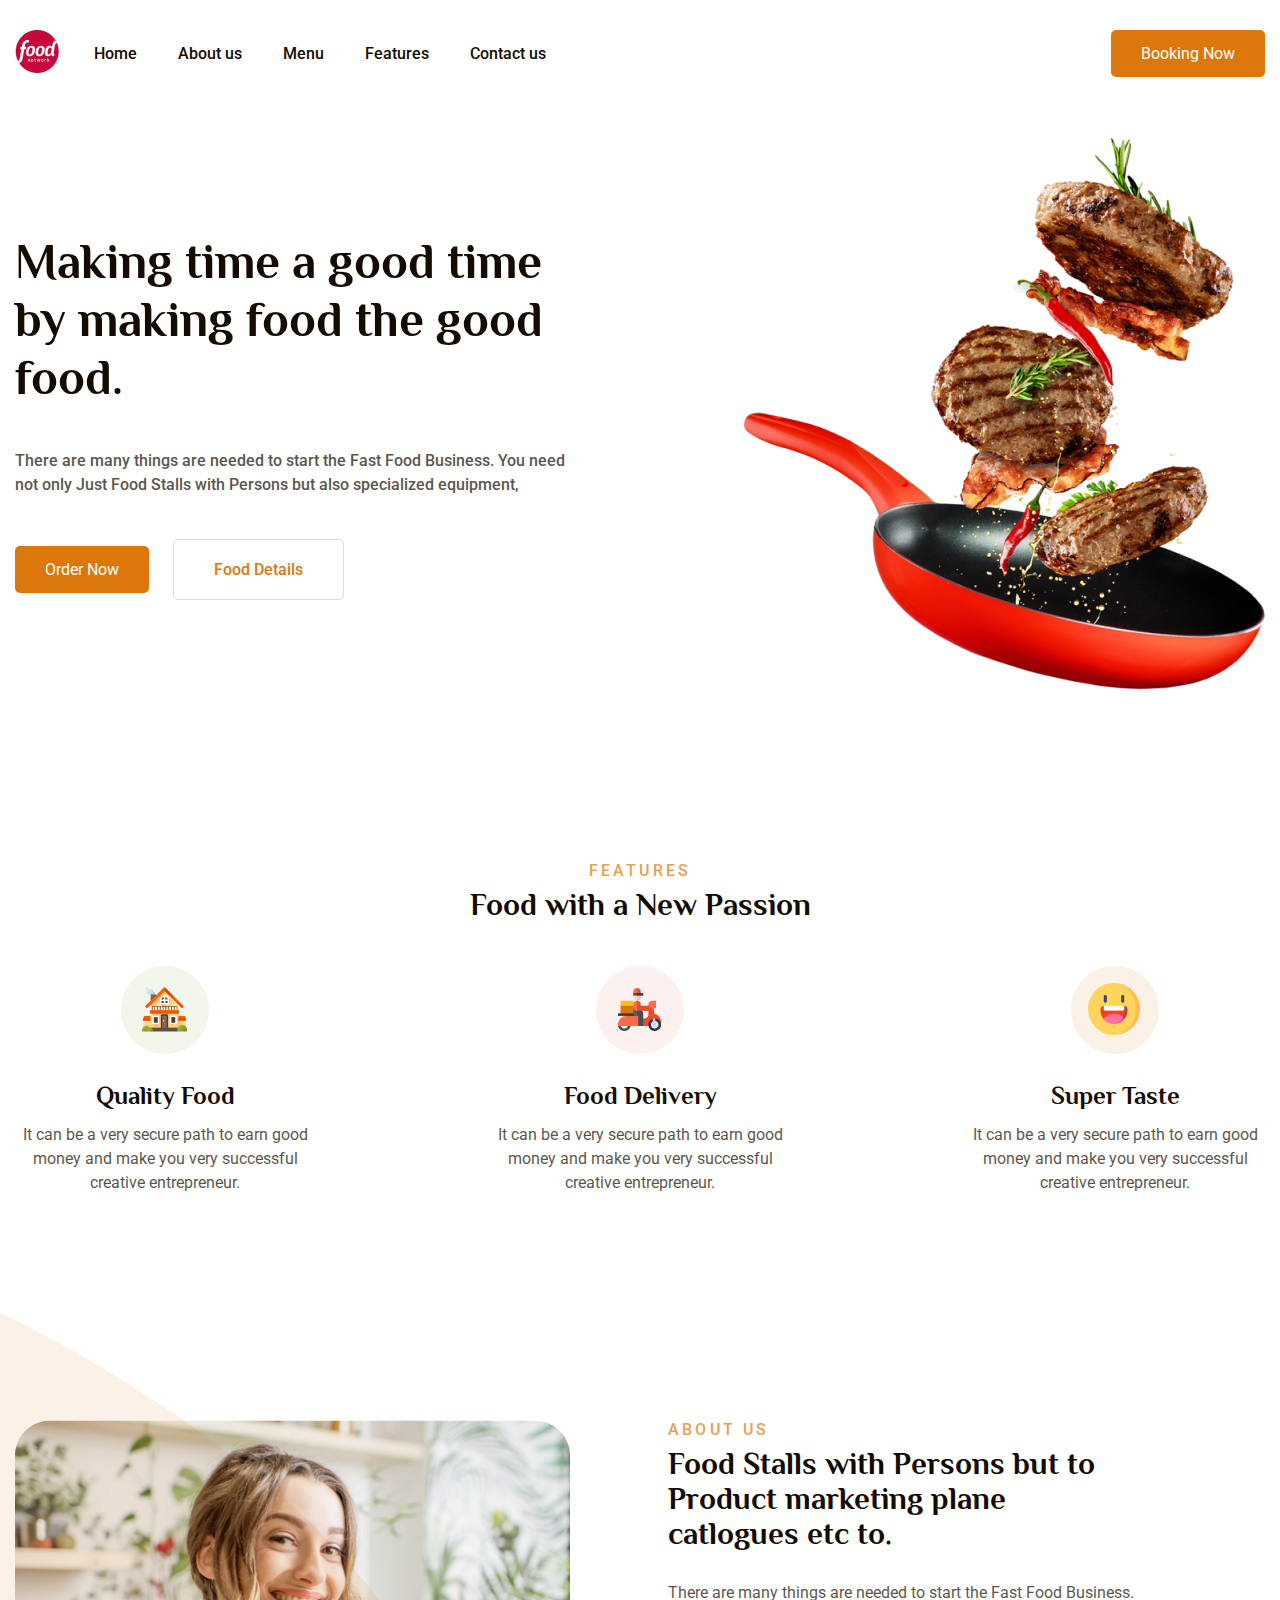
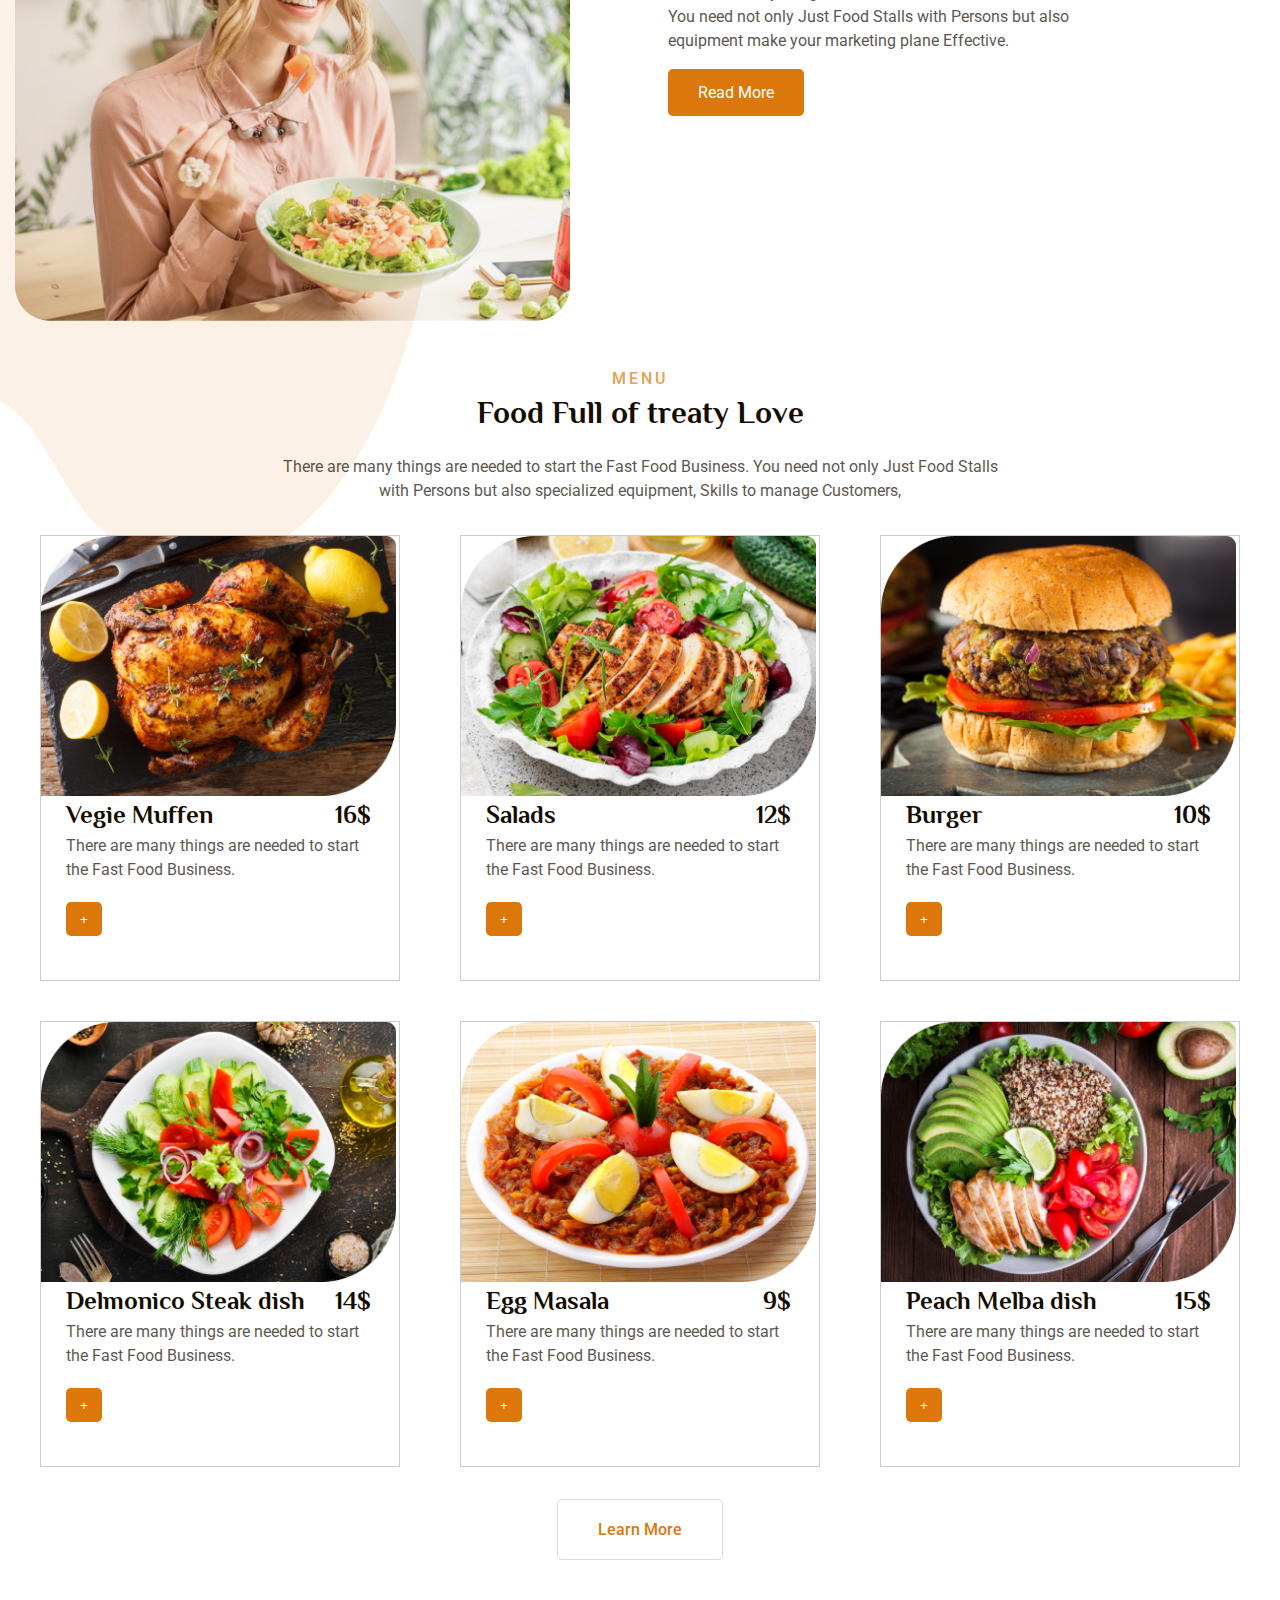
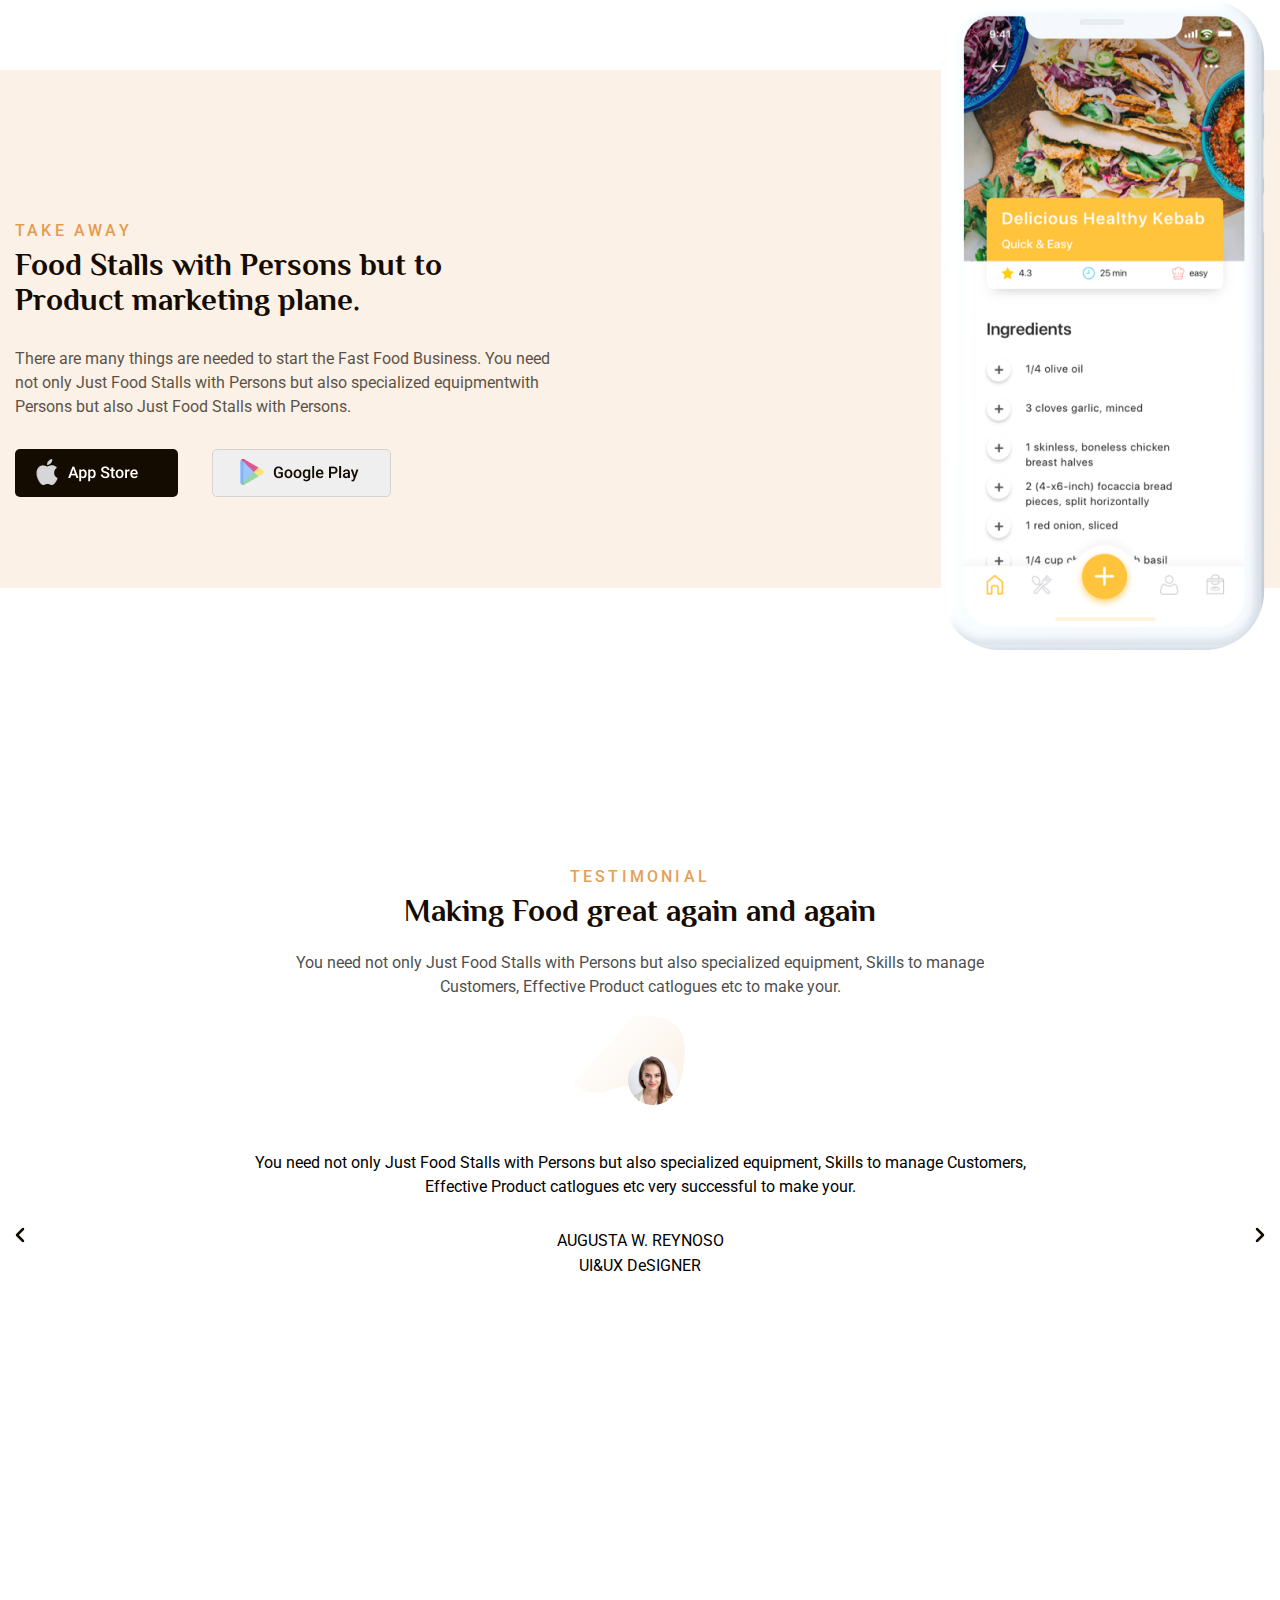
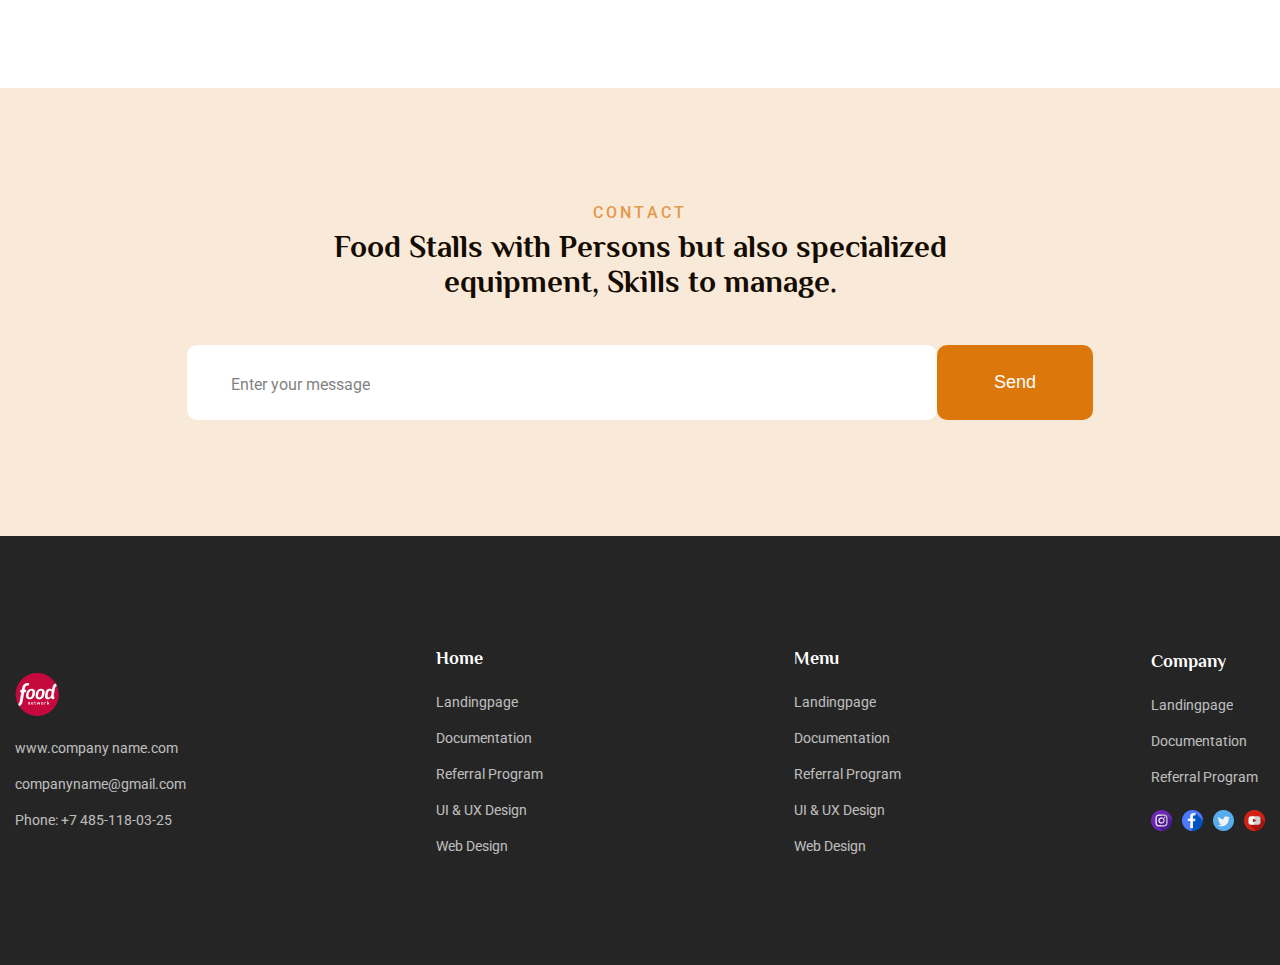
<file: foodNetwork/index.html>
<!DOCTYPE html>
<html lang="en">
<head>
    <meta charset="UTF-8">
    <meta http-equiv="X-UA-Compatible" content="IE=edge">
    <meta name="viewport" content="width=device-width, initial-scale=1.0">
    <title>food network</title>
    <link rel="stylesheet" href="./css/style.css">
    <link rel="stylesheet" href="./css/media.css">
</head>
<body>
    <header>
        <div class="navbar">
            <div class="container">
                <nav class="menu_mobile">
                    <ul>
                        <li><a href="#">Home</a></li>
                        <li><a href="#">About us</a></li>
                        <li><a href="#">Menu</a></li>
                        <li><a href="#">Features</a></li>
                        <li><a href="#">Contact us</a></li>
                    </ul>
                </nav>
                <div class="navbar_content">
                    <a href="#" class="logo_link">
                        <img src="./images/logo.png" alt="logo" class="logo">
                    </a>
                    <nav class="menu">
                        <ul>
                            <li><a href="#">Home</a></li>
                            <li><a href="#">About us</a></li>
                            <li><a href="#">Menu</a></li>
                            <li><a href="#">Features</a></li>
                            <li><a href="#">Contact us</a></li>
                        </ul>
                    </nav>
                    <a href="#" class="booking_link">Booking Now</a>
                    <button class="menu_burger">
                        <span class="menu_burger_icon"></span>
                    </button>
                </div>
            </div>
        </div>
    </header>
    <main>
        <section class="first_screen">
            <div class="container">
                <div class="first_screen_row">
                    <div class="description_shop">
                        <h1 class="description_shop_title">Making time a good time by making food the good food.</h1>
                        <p class="description_text">There are many things are needed to start the Fast Food Business. You need not only Just Food Stalls with Persons but also specialized equipment,</p>
                        <a href="#" class="booking_link margin_left">Order Now</a>
                        <a href="#" class="food_details">Food Details</a>
                    </div>
                    <div class="first_screen_img">
                        <img src="./images/pan.png" alt="pan" class="pan">
                    </div>
                </div>
            </div>
        </section>
        <section class="features">
            <div class="container">
                <p class="name_section center">Features</p>
                <h2 class="title_section center">Food with a New Passion</h2>
                <div class="list_features">
                    <div class="feature">
                        <img src="./icons/product-icon-01.png" alt="Quality Food">
                        <h3>Quality Food</h3>
                        <p>It can be a very secure path to earn good money and make you very successful creative entrepreneur.</p>
                    </div>
                    <div class="feature">
                        <img src="./icons/product-icon-02.png" alt="Food Delivery">
                        <h3>Food Delivery</h3>
                        <p>It can be a very secure path to earn good money and make you very successful creative entrepreneur.</p>
                    </div>
                    <div class="feature">
                        <img src="./icons/product-icon-03.png" alt="Super Taste">
                        <h3>Super Taste</h3>
                        <p>It can be a very secure path to earn good money and make you very successful creative entrepreneur.</p>
                    </div>
                </div>
            </div>
        </section>
        <section class="about_us">
            <div class="decoration_element">
                <img src="./images/decoration-element.png" alt="decoration element">
            </div>
            <div class="container">
                <div class="about_us_row">
                    <div class="about_us_img">
                        <img src="./images/abour-img.png" alt="about us img">
                    </div>
                    <div class="about_us_description">
                        <p class="name_section">About us</p>
                        <h2 class="title_section">Food Stalls with Persons but  to  Product marketing plane
                        catlogues etc to. </h2>
                            <p class="about_us_description_text">There are many things are needed to start the Fast Food Business. You need not only Just Food Stalls with Persons but also 
                            equipment  make your marketing plane Effective.</p>
                            <a href="#" class="booking_link margin_left">Read More</a>
                    </div>
                </div>
            </div>
        </section>
        <section class="food_menu">
            <div class="container">
                <p class="name_section center">Menu</p>
                <h2 class="title_section center">Food Full of treaty Love</h2>
                <p class="food_menu_description center">There are many things are needed to start the Fast Food Business. You need not only Just Food Stalls with Persons but also specialized equipment, Skills to manage Customers, </p>
                <div class="food_list">
                    <a href="#" class="food_link">
                        <div class="food_content">
                            <img src="./images/dishes-menu-01.jpg" alt="food" class="img_food">
                            <h3 class="title_food">Vegie Muffen</h3>
                            <span class="price_food">16$</span>
                            <p class="description_food">There are many things are needed to start the Fast Food Business.</p>
                            <button class="add_food">+</button>
                        </div>
                    </a>
                    <a href="#" class="food_link">
                        <div class="food_content">
                            <img src="./images/dishes-menu-02.png" alt="food" class="img_food">
                            <h3 class="title_food">Salads</h3>
                            <span class="price_food">12$</span>
                            <p class="description_food">There are many things are needed to start the Fast Food Business.</p>
                            <button class="add_food">+</button>
                        </div>
                    </a>
                    <a href="#" class="food_link">
                        <div class="food_content">
                            <img src="./images/dishes-menu-03.png" alt="food" class="img_food">
                            <h3 class="title_food">Burger </h3>
                            <span class="price_food">10$</span>
                            <p class="description_food">There are many things are needed to start the Fast Food Business.</p>
                            <button class="add_food">+</button>
                        </div>
                    </a>
                    <a href="#" class="food_link">
                        <div class="food_content">
                            <img src="./images/dishes-menu-04.png" alt="food" class="img_food">
                            <h3 class="title_food"> Delmonico Steak dish</h3>
                            <span class="price_food">14$</span>
                            <p class="description_food">There are many things are needed to start the Fast Food Business.</p>
                            <button class="add_food">+</button>
                        </div>
                    </a>
                    <a href="#" class="food_link">
                        <div class="food_content">
                            <img src="./images/dishes-menu-05.png" alt="food" class="img_food">
                            <h3 class="title_food"> Egg Masala</h3>
                            <span class="price_food">9$</span>
                            <p class="description_food">There are many things are needed to start the Fast Food Business.</p>
                            <button class="add_food">+</button>
                        </div>
                    </a>
                    <a href="#" class="food_link">
                        <div class="food_content">
                            <img src="./images/dishes-menu-06.png" alt="food" class="img_food">
                            <h3 class="title_food">Peach Melba dish</h3>
                            <span class="price_food">15$</span>
                            <p class="description_food">There are many things are needed to start the Fast Food Business.</p>
                            <button class="add_food">+</button>
                        </div>
                    </a>
                </div>
                <div class="food_menu_btn_container">
                    <a href="#" class="food_menu_btn">Learn More</a>
                </div>
            </div>
        </section>
        <section class="take_food">
            <div class="take_food_bg">
                <div class="container">
                    <div class="take_food_row">
                        <div class="take_food_description">
                            <p class="name_section">Take away</p>
                            <h2 class="title_section">Food Stalls with Persons but  to  Product marketing plane.</h2>
                            <p class="take_food_description_text">There are many things are needed to start the Fast Food Business. You need not only Just Food Stalls with Persons but also specialized equipmentwith Persons but also  Just Food Stalls with Persons.</p>
                            <div class="download_annexes_buttons">
                                <button class="app_store">
                                    <img src="./images/app-store.png" alt="button app store">
                                </button>
                                <button class="google_play">
                                    <img src="./images/google-play.png" alt="button google play">
                                </button>
                            </div>
                        </div>
                        <img src="./images/smartphone.png" alt="" class="smartphone">
                    </div>
                </div>
            </div>
        </section>
        <section class="testimonials">
            <div class="container">
                <p class="name_section center">Testimonial</p>
                <h2 class="title_section center">Making Food great again and again</h2>
                <p class="testimonials_description">You need not only Just Food Stalls with Persons but also specialized equipment, Skills to manage Customers, Effective Product catlogues etc to make your.</p>
                <div class="slider">
                    <div class="slider_content">
                        <img src="./icons/testimonial-users.png" alt="photo user" class="photo_user">
                        <p class="testimonial_user">You need not only Just Food Stalls with Persons but also specialized equipment, Skills to manage Customers, Effective Product catlogues etc very successful to make your.</p>
                        <div class="info_about_user">
                            <p class="name">Augusta W. Reynoso</p>
                            <p class="position">UI&UX DeSIGNER</p>
                        </div>
                    </div>
                    <div class="slider_content">
                        <img src="./icons/testimonial-users.png" alt="photo user" class="photo_user">
                        <p class="testimonial_user">You need not only Just Food Stalls with Persons but also specialized equipment, Skills to manage Customers, Effective Product catlogues etc very successful to make your. Lorem ipsum dolor sit amet consectetur adipisicing elit. Et iusto ipsam ut eligendi dolorum quae.</p>
                        <div class="info_about_user">
                            <p class="name">Augusta W. Reynoso</p>
                            <p class="position">UI&UX DeSIGNER</p>
                        </div>
                    </div>
                    <div class="slider_content">
                        <img src="./icons/testimonial-users.png" alt="photo user" class="photo_user">
                        <p class="testimonial_user">You need not only Just Food Stalls with Persons but also specialized equipment, Skills to manage Customers, Effective Product catlogues etc very successful to make your Lorem ipsum dolor sit amet consectetur adipisicing elit. Iste ullam perferendis placeat dolorum pariatur at, deleniti, labore id voluptate reiciendis saepe deserunt esse aspernatur sapiente, doloremque minus facere soluta ducimus?.</p>
                        <div class="info_about_user">
                            <p class="name">Augusta W. Reynoso</p>
                            <p class="position">UI&UX DeSIGNER</p>
                        </div>
                    </div>
                    <div class="left_arrow_slider" onclick="minusSlide()">
                        <img src="./icons/left-arrow-slider.png" alt="left arrow slider">
                    </div>
                    <div class="right_arrow_slider" onclick="plusSlide()">
                        <img src="./icons/right-arrow-slider.png" alt="right arrow slider">
                    </div>
                </div>
            </div>
        </section>
        <section class="contact ">
            <div class="container">
                <div class="contact_column">
                    <p class="name_section center">Contact </p>
                    <h2 class="title_section center">Food Stalls with Persons but also specialized equipment, Skills to manage.</h2>
                </div>
                <div class="flex_container_for_input">
                    <input type="text" placeholder="Enter your message" class="message_input_field">
                    <button class="submit_message">Send</button>
                </div>
            </div>
        </section>
    </main>
    <footer>
        <div class="container">
            <div class="footer_content">
                <div class="footer_contact">
                    <a href="#" class="logo_link_footer">
                        <img src="./images/logo.png" alt="logo" class="logo_footer">
                    </a>
                    <p>www.company name.com</p>
                    <p>companyname@gmail.com</p>
                    <p>Phone: +7 485-118-03-25</p>
                </div>
                <div class="nav_footer">
                    <div class="nav_list">
                        <h3>Home</h3>
                        <ul>
                            <li>Landingpage</li>
                            <li>Documentation</li>
                            <li>Referral Program</li>
                            <li>UI & UX Design</li>
                            <li>Web Design</li>
                        </ul>
                    </div>
                </div>
                <div class="nav_footer">
                    <div class="nav_list">
                        <h3>Menu</h3>
                        <ul>
                            <li>Landingpage</li>
                            <li>Documentation</li>
                            <li>Referral Program</li>
                            <li>UI & UX Design</li>
                            <li>Web Design</li>
                        </ul>
                    </div>
                </div>
                <div class="nav_footer company">
                    <div class="nav_list">
                        <h3>Company</h3>
                        <ul>
                            <li>Landingpage</li>
                            <li>Documentation</li>
                            <li>Referral Program</li>
                        </ul>
                        <div class="social_icons">
                            <a href="#" class="link_instagram">
                                <div class="instagram"></div>
                            </a>
                            <a href="#" class="link_facebook">
                                <div class="facebook"></div>
                            </a>
                            <a href="#" class="link_twitter">
                                <div class="twitter"></div>
                            </a>
                            <a href="#" class="link_youtube">
                                <div class="youtube"></div>
                            </a>
                        </div>
                    </div>
                </div>
            </div>
        </div>
    </footer>
    <script src="./js/script.js"></script>
</body>
</html>
</file>
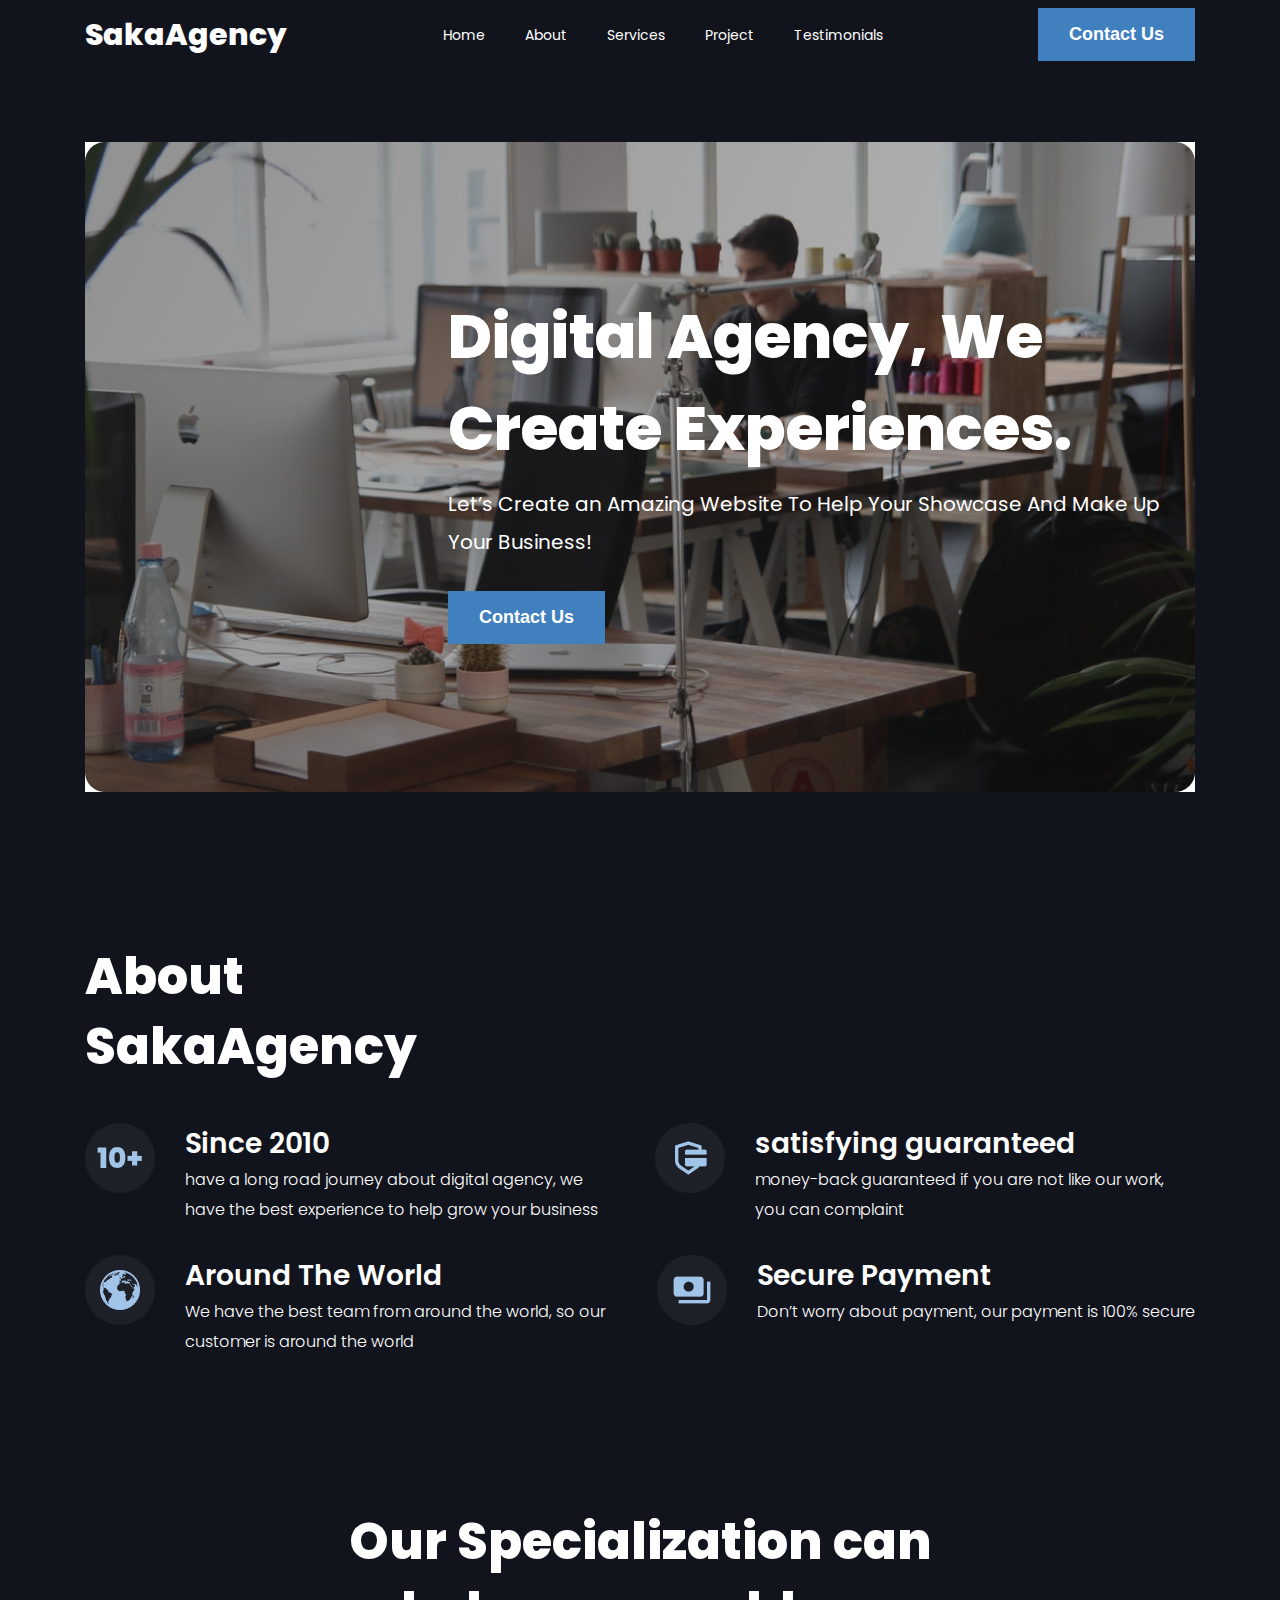
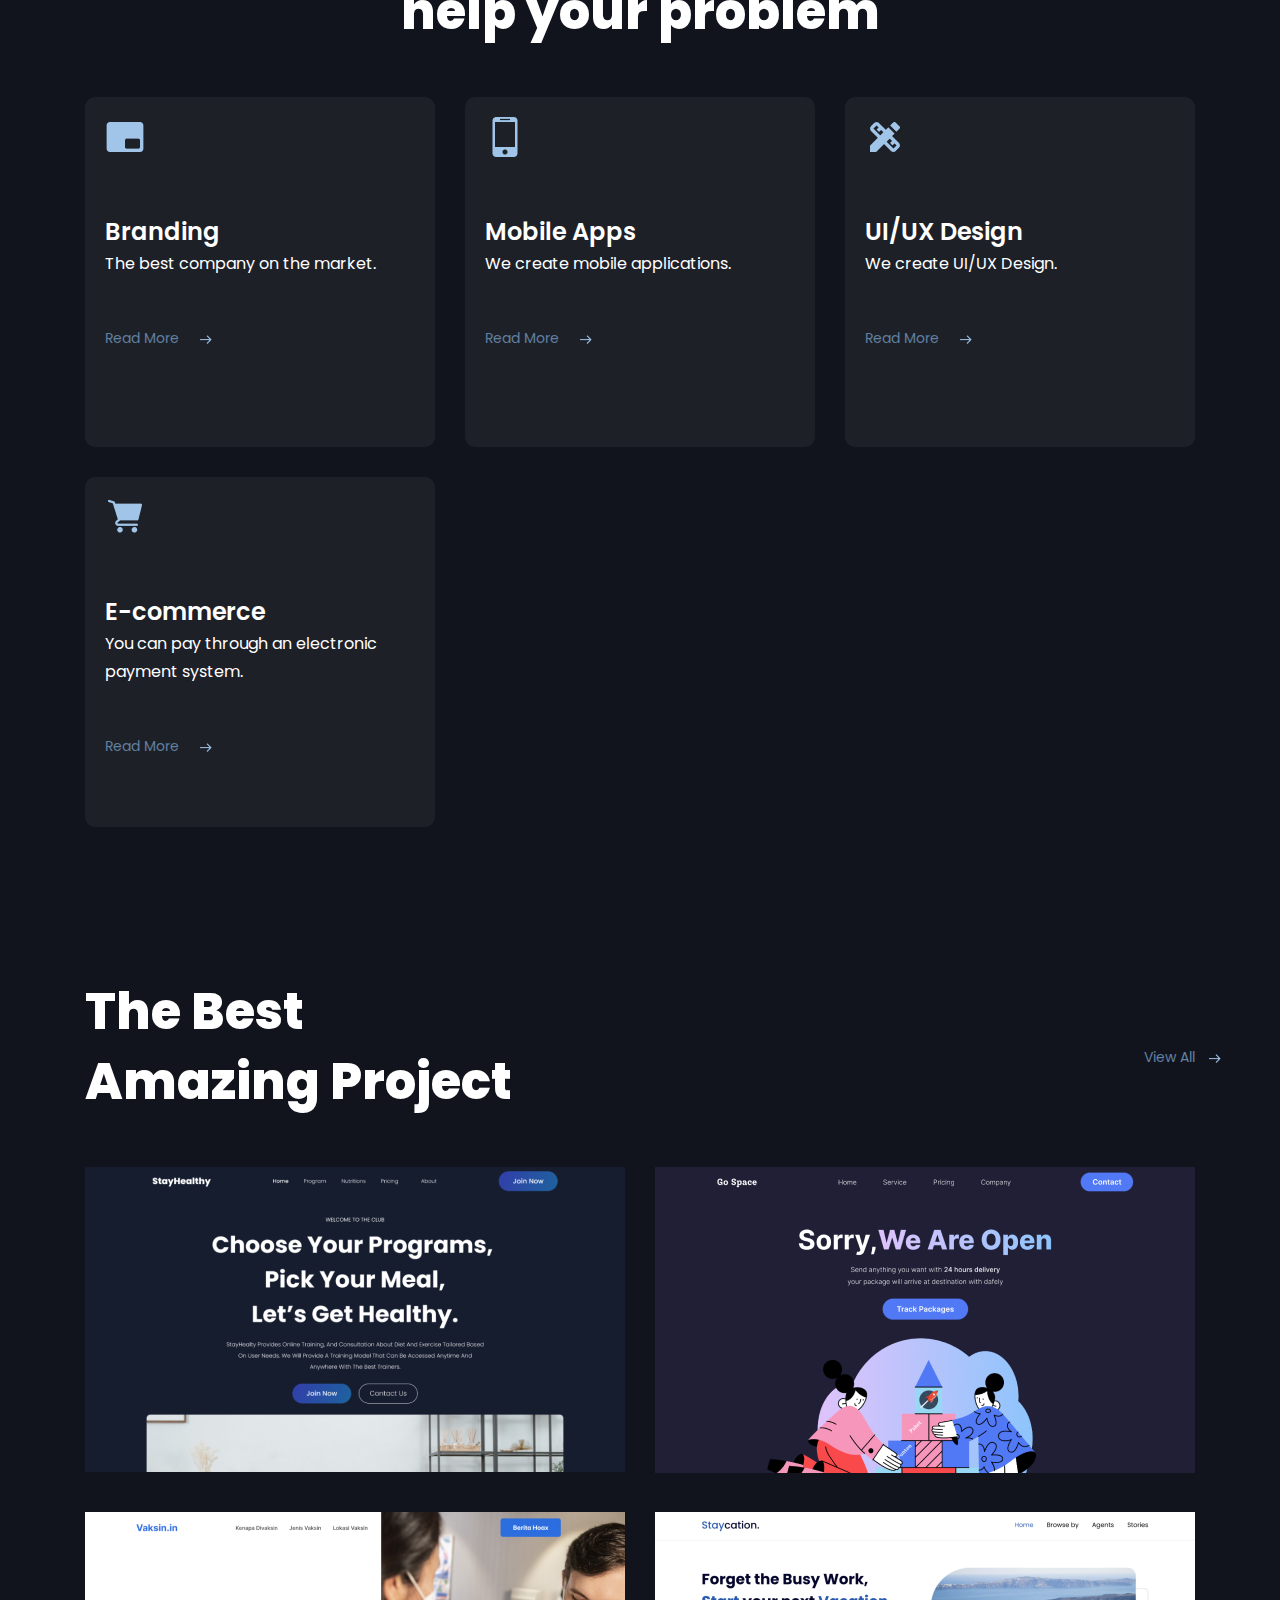
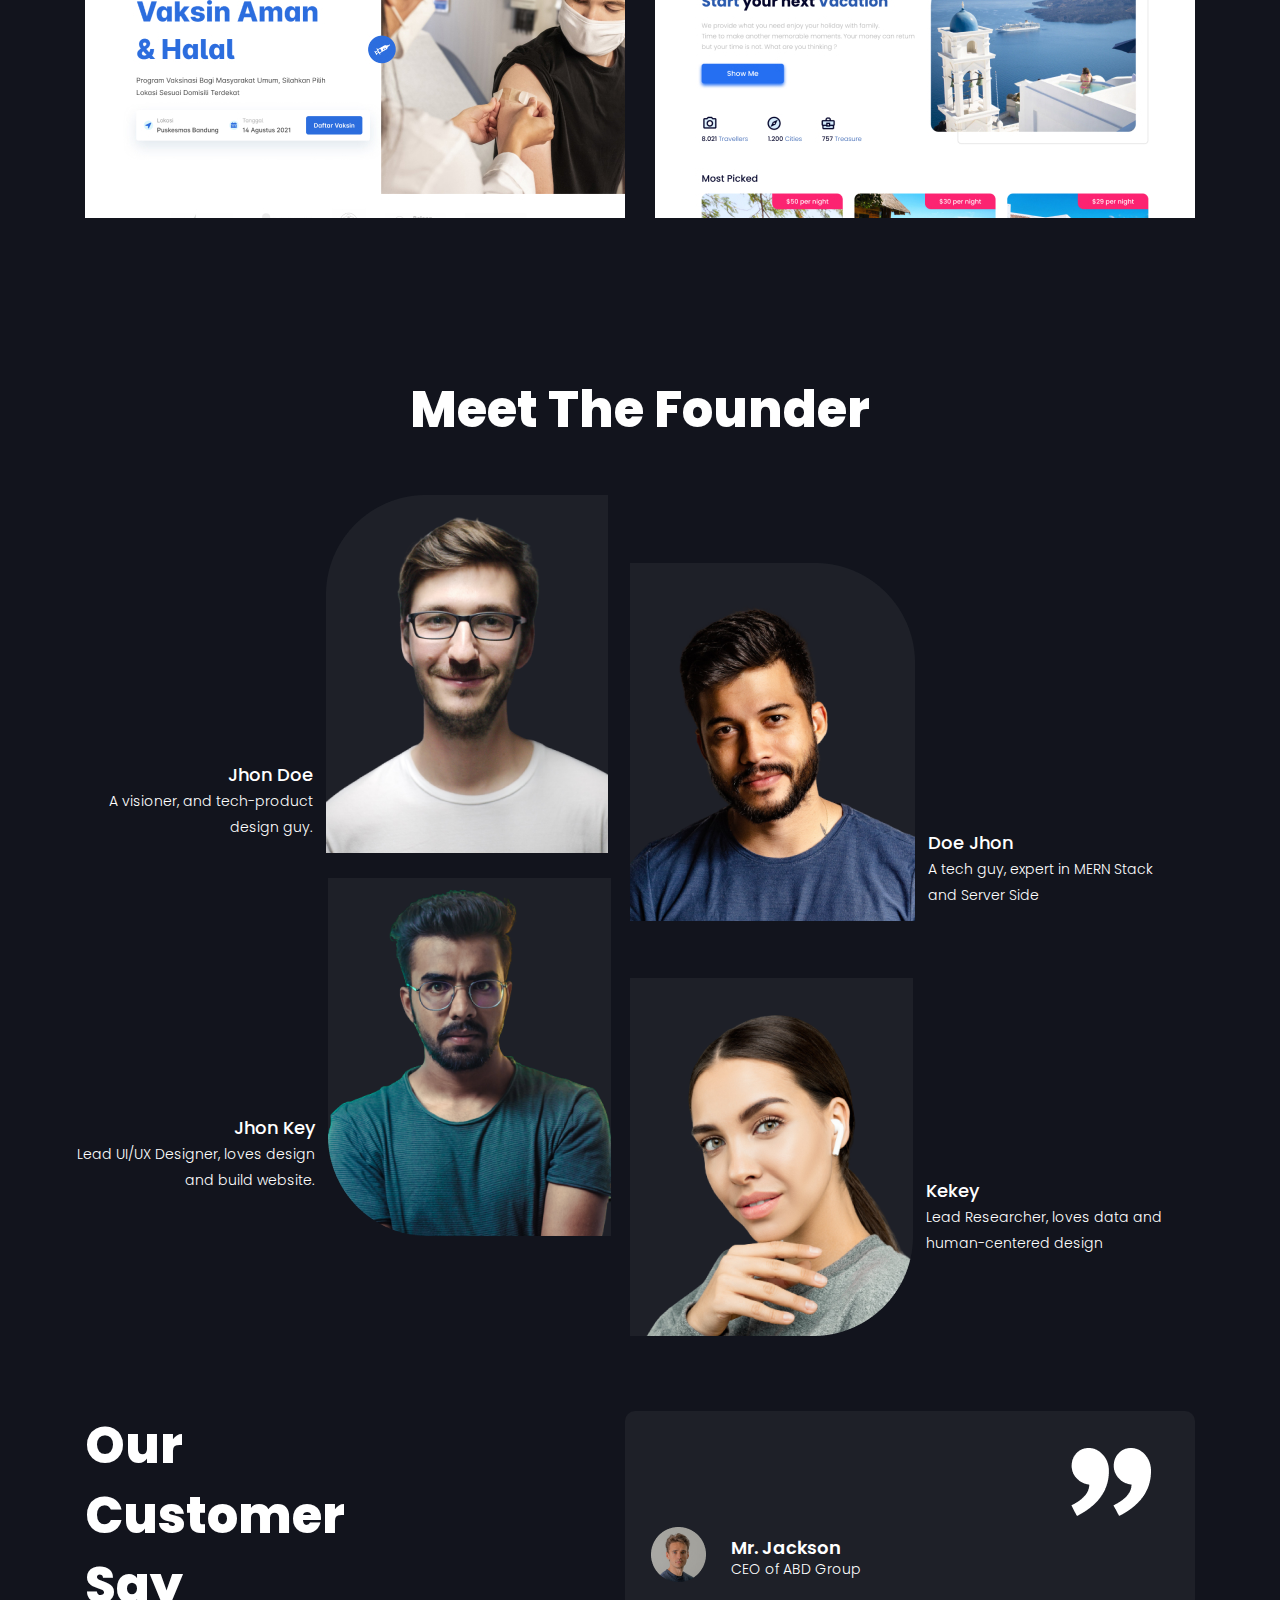
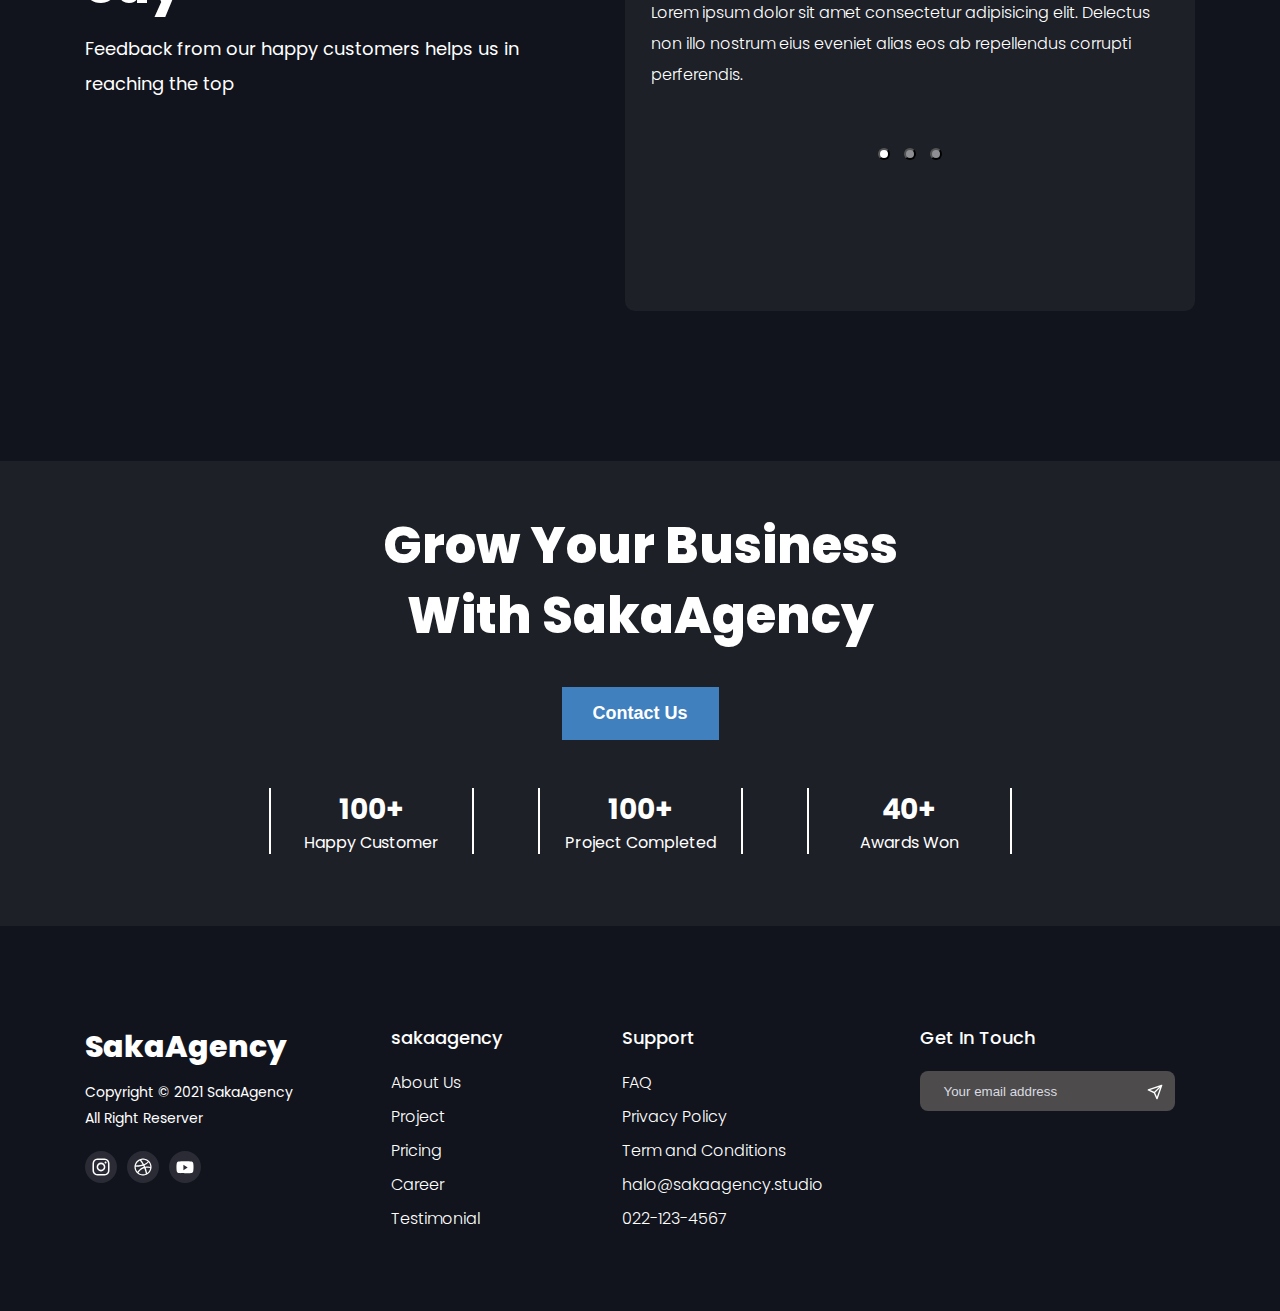
<file: sakaAgency/index.html>
<!DOCTYPE html>
<html lang="en">
<head>
    <meta charset="UTF-8">
    <meta http-equiv="X-UA-Compatible" content="IE=edge">
    <meta name="viewport" content="width=device-width, initial-scale=1.0">
    <title>SakaAgency</title>
    <link rel="stylesheet" href="./css/style.css">
    <link rel="stylesheet" href="./css/media.css">
</head>
<body>
    <header>
      <div class="navbar">
        <div class="container">
            <nav class="menu_mobile">
                <ul>
                    <li><a href="#">Home</a></li>
                    <li><a href="#">About</a></li>
                    <li><a href="#">Services</a></li>
                    <li><a href="#">Project</a></li>
                    <li><a href="#">Testimonials</a></li>
                </ul>
            </nav>
            <div class="navbar_content">
                <a href="#" class="link_logo">SakaAgency</a>
                <nav class="menu">
                    <ul>
                        <li><a href="#">Home</a></li>
                        <li><a href="#">About</a></li>
                        <li><a href="#">Services</a></li>
                        <li><a href="#">Project</a></li>
                        <li><a href="#">Testimonials</a></li>
                    </ul>
                </nav>
                <button class="contact_button">Contact Us</button>
                <button class="menu_burger">
                    <span class="menu_burger_icon"></span>
                </button>
            </div>
        </div>
      </div>
    </header>
    <main>
        <section class="screen_first">
            <div class="container">
                <div class="digital_agency_img">
                    <div class="digital_agency_description">
                        <div class="digital_agency_content">
                            <h1 class="digital_agency_title">Digital Agency, We Create Experiences.</h1>
                            <p class="digital_agency_text">Let’s Create an Amazing Website To Help Your Showcase And Make Up Your Business!</p>
                            <button class="contact_button">Contact Us</button>
                        </div>
                    </div>
                </div>
            </div>
        </section>
        <section class="about_sakaagency">
            <div class="container">
                <h2 class="section_title max-width">About SakaAgency</h2>
                <div class="services_content">
                    <div class="services_card">
                       <img src="./icons/service-01.png" alt="service 1" class="service_first">
                       <div class="services_card_text">
                           <h3>Since 2010</h3>
                           <p>have a long road journey about digital agency, we have the best experience to help grow your business</p>
                       </div>
                    </div>
                    <div class="services_card">
                        <img src="./icons/service-02.png" alt="service 2" class="service_first">
                        <div class="services_card_text">
                            <h3>satisfying guaranteed</h3>
                            <p>money-back guaranteed if you are not like our work, you can complaint</p>
                        </div>
                     </div>
                     <div class="services_card">
                        <img src="./icons/service-03.png" alt="service-03" class="service_first">
                        <div class="services_card_text">
                            <h3>Around The World</h3>
                            <p>We have the best team from around the world, so our customer is around the world</p>
                        </div>
                     </div>
                     <div class="services_card">
                        <img src="./icons/service-04.png" alt="service-04" class="service_first">
                        <div class="services_card_text">
                            <h3>Secure Payment</h3>
                            <p>Don’t worry about payment, our payment is 100% secure</p>
                        </div>
                     </div>
                </div>
            </div>
        </section>
        <section class="specialization">
            <div class="container">
                <h2 class="section_title specialization_title center_text">
                    Our Specialization can help your problem
                </h2>
                <div class="specialization_cards">
                    <div class="specialization_card">
                        <div class="specialization_card_content">
                            <img src="./icons/specialization-01.png" alt="specialization 1">
                            <h3>Branding</h3>
                            <p>The best company on the market.</p>
                            <a href="#">Read More</a>
                        </div>
                    </div>
                    <div class="specialization_card">
                        <div class="specialization_card_content">
                            <img src="./icons/specialization-02.png" alt="specialization 2">
                            <h3>Mobile Apps</h3>
                            <p>We create mobile applications.</p>
                            <a href="#">Read More</a>
                        </div>
                    </div>
                    <div class="specialization_card">
                        <div class="specialization_card_content">
                            <img src="./icons/specialization-06.png" alt="specialization 3">
                            <h3>UI/UX Design</h3>
                            <p> We create UI/UX Design.</p>
                            <a href="#">Read More</a>
                        </div>
                    </div>
                    <div class="specialization_card">
                        <div class="specialization_card_content">
                            <img src="./icons/specialization-03.png" alt="specialization 4">
                            <h3>E-commerce</h3>
                            <p>You can pay through an electronic payment system.</p>
                            <a href="#">Read More</a>
                        </div>
                    </div>
                </div>
            </div>
        </section>
        <section class="projects">
            <div class="container">
               <div class="project_header">
                    <h2 class="section_title project_title">The Best Amazing Project</h2>
                    <a href="#" class="view_all">View All</a>
               </div>
               <div class="projects_cards">
                   <a href="#" class="project_link">
                       <div class="container_for_img">
                           <img src="./images/project-01.jpg" alt="project" class="project_img">
                       </div>
                   </a>
                    <a href="#" class="project_link">
                    <div class="container_for_img">
                        <img src="./images/project-02.jpg" alt="project" class="project_img">
                    </div>
                    </a>
                    <a href="#" class="project_link">
                    <div class="container_for_img">
                        <img src="./images/project-03.jpg" alt="project" class="project_img">
                    </div>
                    </a>
                     <a href="#" class="project_link">
                    <div class="container_for_img">
                        <img src="./images/project-04.jpg" alt="project" class="project_img">
                    </div>
                    </a>
               </div>
            </div>
        </section>
        <section class="founder">
            <div class="container">
                <h2 class="section_title center_text">Meet The Founder</h2>
                <div class="users_cards">
                    <div class="user_card">
                        <div class="info_about_user first_user">
                            <h3>Jhon Doe</h3>
                            <p>A visioner, and tech-product design guy.</p>
                        </div>
                        <img src="./images/user-01.jpg" alt="user" class="user">
                    </div>
                    <div class="user_card">
                        <img src="./images/user-02.jpg" alt="user" class="user">
                        <div class="info_about_user second_user">
                            <h3>Doe Jhon</h3>
                            <p>A tech guy, expert in MERN Stack and Server Side</p>
                        </div>
                    </div>
                    <div class="user_card">
                        <div class="info_about_user third_user">
                            <h3>Jhon Key</h3>
                            <p>Lead UI/UX Designer, loves design and build website.</p>
                        </div>
                        <img src="./images/user-03.jpg" alt="user" class="user">
                    </div>
                    <div class="user_card">
                        <img src="./images/user-04.jpg" alt="user" class="user">
                        <div class="info_about_user fourth_user">
                            <h3>Kekey</h3>
                            <p>Lead Researcher, loves data and human-centered design</p>
                        </div>
                    </div>
                </div>
            </div>
        </section>
        <section class="reviews">
           <div class="container">
               <div class="reviews_flex_container">
                   <div class="reviews_description">
                        <h2 class="section_title reviews_title">Our Customer Say</h2>
                        <p>Feedback from our happy customers helps us in reaching the top</p>
                   </div>
                   <div class="slider">
                       <img src="./images/decoration-element-slider.png" alt="decoration element slider">
                       <div class="slide slide_active">
                            <div class="slide_comtent">
                                <div class="slide_info_about_user">
                                    <h3>Mr. Jackson</h3>
                                    <p>CEO of ABD Group</p>
                                </div>
                                <div class="reviews_user">
                                    <p>Lorem ipsum dolor sit amet consectetur adipisicing elit. Delectus non illo nostrum eius eveniet alias eos ab repellendus corrupti perferendis.</p>
                                </div>
                            </div>
                       </div>
                       <div class="slide">
                        <div class="slide_comtent">
                                <div class="slide_info_about_user">
                                    <h3>Mr. Jackson</h3>
                                    <p>CEO of ABD Group</p>
                                </div>
                                <div class="reviews_user">
                                    <p>Lorem ipsum dolor sit amet consectetur adipisicing elit. Delectus non illo nostrum eius eveniet alias eos ab repellendus corrupti perferendis. Lorem ipsum dolor sit amet consectetur adipisicing elit. Ipsa nostrum unde inventore deserunt ex error, dolorem minima illo? Vel, sed sapiente. Ipsum iusto vero soluta esse voluptatum officia mollitia cumque!</p>
                                </div>
                            </div>
                        </div>
                        <div class="slide">
                            <div class="slide_comtent">
                                    <div class="slide_info_about_user">
                                        <h3>Mr. Jackson</h3>
                                        <p>CEO of ABD Group</p>
                                    </div>
                                    <div class="reviews_user">
                                        <p>Lorem ipsum dolor sit amet consectetur adipisicing elit. Delectus non illo nostrum eius eveniet alias eos ab repellendus corrupti perferendis.</p>
                                    </div>
                                </div>
                        </div>
                         <div class="slider_dots">
                            <button class="slider_dot slider_dot_active"></button>
                            <button class="slider_dot"></button>
                            <button class="slider_dot"></button>
                        </div>
                   </div>
               </div>
           </div>
        </section>
        <section class="contact">
            <div class="container">
                <h2 class="section_title contact_title center_text">                                    Grow Your Business With SakaAgency</h2>
                <div class="container_for_button_contact">
                    <button class="contact_button ">Contact Us</button>
                </div>
                <div class="benefits_list">
                    <div class="benefit">
                        <h3>100+</h3>
                        <p>Happy Customer</p>
                    </div>
                    <div class="benefit">
                        <h3>100+</h3>
                        <p>Project Completed</p>
                    </div>
                    <div class="benefit">
                        <h3>40+</h3>
                        <p>Awards Won</p>
                    </div>
                </div>
            </div>
        </section>
    </main>
    <footer class="basement">
        <div class="container">
            <div class="footer_flex_container">
                <div class="sakaagency">
                    <a href="#" class="link_logo">SakaAgency</a>
                    <p class="copywriting">Copyright © 2021 SakaAgency All Right Reserver</p>
                    <div class="social_icons">
                        <a href="#" class="link_instagram">
                            <div class="instagram"></div>
                        </a>
                        <a href="#" class="link_social_icon">
                            <div class="social_icon"></div>
                        </a>
                        <a href="#" class="link_youtube">
                            <div class="youtube"></div>
                        </a>
                    </div>
                </div>
                <div class="links_footer">
                   <div class="first_column">
                    <h3>sakaagency</h3>
                    <a href="#">About Us</a>
                    <a href="#">Project</a>
                    <a href="#">Pricing</a>
                    <a href="#">Career</a>
                    <a href="#">Testimonial</a>
                   </div>
                   <div class="second_column">
                    <h3>Support</h3>
                    <a href="#">FAQ</a>
                    <a href="#">Privacy Policy</a>
                    <a href="#">Term and Conditions</a>
                    <a href="#">halo@sakaagency.studio</a>
                    <a href="#">022-123-4567</a>
                   </div>
                </div>
                <div class="mail">
                    <h3>Get In Touch</h3>
                    <input type="text" placeholder="Your email address" class="email_input">
                    <button class="serd_button"></button>
                    <div class="message_about_error ">
                        <p>Please enter your email in the correct format. for instance username@gmail.com</p>
                    </div>
                </div>
            </div>
        </div>
    </footer>
    <script src="./js/script.js"></script>
</body>
</html>
</file>
<file: foodNetwork/css/style.css>
@import url("https://fonts.googleapis.com/css2?family=Philosopher:wght@700&family=Roboto:wght@400;500&display=swap");
* {
  -webkit-box-sizing: border-box;
          box-sizing: border-box;
  padding: 0;
  margin: 0;
}

*::before,
*::after {
  -webkit-box-sizing: border-box;
          box-sizing: border-box;
  padding: 0;
  margin: 0;
}

h1, h2, h3, h4, h5, h6 {
  padding: 0;
  margin: 0;
}

ul {
  list-style-type: none;
}

a {
  text-decoration: none;
}

body {
  font-family: 'Roboto', sans-serif;
  font-weight: 400;
}

.container {
  max-width: 1287px;
  margin: 0 auto;
  -webkit-box-sizing: content-box;
          box-sizing: content-box;
  padding: 0 15px;
}

.none {
  display: none;
}

.navbar {
  padding-top: 30px;
}

.navbar_content {
  min-height: 6px;
  display: -webkit-box;
  display: -ms-flexbox;
  display: flex;
  -webkit-box-align: center;
      -ms-flex-align: center;
          align-items: center;
}

.menu_mobile {
  display: none;
}

.menu {
  margin-left: 35px;
}

.menu ul {
  display: -webkit-box;
  display: -ms-flexbox;
  display: flex;
  -ms-flex-wrap: wrap;
      flex-wrap: wrap;
}

.menu li {
  margin-right: 41px;
}

.menu li:last-child {
  margin-right: 0;
}

.menu a {
  font-weight: 500;
  font-size: 16px;
  line-height: 19px;
  color: #150C01;
  -webkit-transition: ease 0.5s;
  transition: ease 0.5s;
}

.menu a:hover {
  color: #DC780B;
}

.menu_burger {
  display: none;
}

.booking_link {
  font-size: 16px;
  line-height: 19px;
  color: #FFFFFF;
  background-color: #DC780B;
  border-radius: 5px;
  padding: 14px 30px;
  margin-left: auto;
}

.first_screen_row {
  min-height: 678px;
  display: -webkit-box;
  display: -ms-flexbox;
  display: flex;
  -webkit-box-align: center;
      -ms-flex-align: center;
          align-items: center;
  -ms-flex-wrap: wrap;
      flex-wrap: wrap;
}

.description_shop {
  max-width: 555px;
  min-height: 230px;
}

.description_shop .description_shop_title {
  font-family: 'Philosopher', sans-serif;
  font-weight: 700;
  font-size: 48.83px;
  line-height: 58px;
  color: #150C01;
}

.description_shop .description_text {
  font-weight: 500;
  font-size: 16px;
  line-height: 24px;
  color: #150C01;
  opacity: 0.7;
}

.description_shop .food_details {
  display: inline-block;
  padding: 20px 40px;
  border: 1.5px solid #dddbda;
  border-radius: 5px;
  font-weight: 500;
  font-size: 16px;
  line-height: 19px;
  color: #DC780B;
  margin-left: 20px;
  -webkit-transition: ease 1s;
  transition: ease 1s;
}

.description_shop .food_details:hover {
  border: none;
  color: #ffffff;
  background-color: #DC780B;
}

.description_shop > *:not(:last-child) {
  margin-bottom: 42px;
}

.first_screen_img {
  margin-left: auto;
}

.first_screen_img img {
  max-width: 100%;
}

.name_section {
  font-weight: 500;
  font-size: 16px;
  line-height: 19px;
  color: #DC780B;
  letter-spacing: 0.2em;
  text-transform: uppercase;
  opacity: 0.7;
  padding-bottom: 7px;
}

.title_section {
  font-family: 'Philosopher', sans-serif;
  font-weight: 700;
  font-size: 31.25px;
  line-height: 35px;
  color: #150C01;
}

.center {
  text-align: center;
}

.features {
  padding: 106px 0;
}

.list_features {
  display: -webkit-box;
  display: -ms-flexbox;
  display: flex;
  -webkit-box-pack: justify;
      -ms-flex-pack: justify;
          justify-content: space-between;
  -ms-flex-wrap: wrap;
      flex-wrap: wrap;
  margin-top: 44px;
}

.feature {
  width: 300px;
  height: 228px;
}

.feature img {
  display: block;
  margin-left: 0;
  margin-right: 0;
  margin: 0 auto;
}

.feature h3 {
  font-family: 'Philosopher', sans-serif;
  font-weight: 700;
  font-size: 25px;
  line-height: 24px;
  color: #150C01;
  text-align: center;
  margin-top: 30px;
}

.feature p {
  font-weight: 400;
  font-size: 16px;
  line-height: 24px;
  color: #150C01;
  text-align: center;
  opacity: 0.7;
  margin-top: 15px;
}

.about_us {
  position: relative;
}

.decoration_element img {
  max-width: 100%;
  position: absolute;
}

.about_us_row {
  display: -webkit-box;
  display: -ms-flexbox;
  display: flex;
  -ms-flex-wrap: wrap;
      flex-wrap: wrap;
  padding-top: 120px;
}

.about_us_img img {
  max-width: 100%;
}

.about_us_description {
  max-width: 470px;
  min-height: 315px;
  margin-left: 98px;
}

.about_us_description .about_us_description_text {
  font-size: 16px;
  line-height: 24px;
  color: #150C01;
  opacity: 0.7;
  max-width: 487px;
  margin-top: 30px;
  margin-bottom: 30px;
}

.food_menu {
  padding: 44px 0;
}

.food_menu_description {
  font-size: 16px;
  line-height: 24px;
  color: #150C01;
  opacity: 0.7;
  max-width: 748px;
  margin-left: 0;
  margin-right: 0;
  margin: 0 auto;
  margin-top: 25px;
}

.food_list {
  max-width: 1287px;
  margin-top: 32px;
  padding-bottom: 32px;
  display: -ms-grid;
  display: grid;
  -ms-grid-columns: (360px)[auto-fill];
      grid-template-columns: repeat(auto-fill, 360px);
  grid-gap: 40px 60px;
  -webkit-box-pack: center;
      -ms-flex-pack: center;
          justify-content: center;
}

.food_link {
  max-width: 360px;
  height: 446px;
  color: #150C01;
  border: solid 1px #cccccc;
  -webkit-transition: ease 1s;
  transition: ease 1s;
}

.food_link:hover {
  -webkit-box-shadow: 0.4em 0.4em 5px rgba(122, 122, 122, 0.5);
          box-shadow: 0.4em 0.4em 5px rgba(122, 122, 122, 0.5);
}

.food_content {
  max-width: 355px;
  position: relative;
}

.food_content .img_food {
  display: block;
  max-width: 100%;
  margin-left: 0;
  margin-right: 0;
  margin: 0 auto;
}

.food_content .title_food {
  font-family: 'Philosopher', sans-serif;
  font-weight: 700;
  font-size: 25px;
  line-height: 24px;
  padding: 7px 0;
  margin-left: 25px;
}

.food_content .price_food {
  font-family: 'Philosopher', sans-serif;
  font-weight: 700;
  font-size: 25px;
  line-height: 24px;
  position: absolute;
  right: 25px;
  bottom: 55px;
}

.food_content .description_food {
  font-size: 16px;
  line-height: 24px;
  opacity: 0.7;
  max-width: 310px;
  margin-left: 25px;
}

.food_content .add_food {
  outline: none;
  border: none;
  width: 36px;
  height: 34px;
  background: #DC780B;
  border-radius: 5px;
  cursor: pointer;
  color: #FFFFFF;
  margin-top: 20px;
  margin-left: 25px;
  position: absolute;
}

.food_menu_btn_container {
  text-align: center;
}

.food_menu_btn_container .food_menu_btn {
  display: inline-block;
  padding: 20px 40px;
  border: 1.5px solid #dddbda;
  border-radius: 5px;
  font-weight: 500;
  font-size: 16px;
  line-height: 19px;
  color: #DC780B;
  -webkit-transition: ease 1s;
  transition: ease 1s;
}

.food_menu_btn_container .food_menu_btn:hover {
  border: none;
  color: #ffffff;
  background-color: #DC780B;
}

.take_food {
  width: 100%;
  padding: 66px 0;
}

.take_food_bg {
  width: 100%;
  height: 518px;
  background-color: #FBF1E7;
}

.take_food_row {
  min-height: 658px;
  display: -webkit-box;
  display: -ms-flexbox;
  display: flex;
  -webkit-box-pack: justify;
      -ms-flex-pack: justify;
          justify-content: space-between;
  -webkit-box-align: center;
      -ms-flex-align: center;
          align-items: center;
  -ms-flex-wrap: wrap;
      flex-wrap: wrap;
}

.take_food_description {
  max-width: 540px;
  min-width: 275px;
  margin-top: -80px;
}

.take_food_description .take_food_description_text {
  font-size: 16px;
  line-height: 24px;
  color: #150C01;
  opacity: 0.7;
  max-width: 555px;
  margin-top: 30px;
}

.download_annexes_buttons {
  margin-top: 30px;
}

.download_annexes_buttons .app_store {
  width: 163px;
  height: 48px;
  background-color: #150C01;
  border: none;
  border-radius: 5px;
  cursor: pointer;
}

.download_annexes_buttons .google_play {
  display: inline-block;
  width: 179px;
  height: 48px;
  border: 1.5px solid #d4d3d0;
  border-radius: 5px;
  cursor: pointer;
  margin-left: 30px;
}

.smartphone {
  max-width: 100%;
  margin-top: -150px;
}

.testimonials {
  padding: 213px 0;
}

.testimonials_description {
  font-size: 16px;
  line-height: 24px;
  color: #000000;
  text-align: center;
  opacity: 0.7;
  max-width: 750px;
  margin-left: 0;
  margin-right: 0;
  margin: 0 auto;
  margin-top: 23px;
}

.slider {
  position: relative;
}

.slider_content {
  max-width: 804px;
  min-height: 476px;
  text-align: center;
  display: block;
  margin-left: 0;
  margin-right: 0;
  margin: 0 auto;
}

.testimonial_user {
  font-size: 16px;
  line-height: 24px;
  color: #000000;
  text-align: center;
  margin-top: 7px;
}

.info_about_user .name {
  font-size: 16px;
  line-height: 19px;
  color: #000000;
  text-transform: uppercase;
  margin-top: 32px;
  margin-bottom: 6px;
}

.left_arrow_slider {
  position: absolute;
  top: 50%;
  left: 0;
  -webkit-transform: translateY(-50%);
          transform: translateY(-50%);
  cursor: pointer;
}

.right_arrow_slider {
  position: absolute;
  top: 50%;
  right: 0;
  -webkit-transform: translateY(-50%);
          transform: translateY(-50%);
  cursor: pointer;
}

.contact {
  width: 100%;
  height: 448px;
  background: #f8e9d9;
  padding-top: 115px;
}

.contact_column {
  max-width: 750px;
  min-height: 16px;
  margin: 0 auto;
}

.flex_container_for_input {
  margin-top: 46px;
  display: -webkit-box;
  display: -ms-flexbox;
  display: flex;
  -webkit-box-pack: center;
      -ms-flex-pack: center;
          justify-content: center;
}

.flex_container_for_input .message_input_field {
  width: 750px;
  outline: none;
  border: none;
  height: 75px;
  background: #FFFFFF;
  border-radius: 10px;
  font-family: 'Roboto', sans-serif;
  font-weight: 400;
  font-size: 20px;
  padding-left: 12px;
}

.flex_container_for_input .message_input_field::-webkit-input-placeholder {
  font-size: 16px;
  line-height: 41px;
  display: -webkit-box;
  display: flex;
  -webkit-box-align: center;
          align-items: center;
  color: #000000;
  opacity: 0.5;
  padding-left: 32px;
}

.flex_container_for_input .submit_message {
  border: none;
  outline: none;
  width: 156px;
  height: 75px;
  background: #DC780B;
  border-radius: 10px;
  cursor: pointer;
  font-weight: 500;
  font-size: 18px;
  line-height: 41px;
  color: #FFFFFF;
}

footer {
  max-width: 100%;
  min-height: 429px;
  background-color: #252525;
}

.footer_content {
  min-height: 429px;
  display: -webkit-box;
  display: -ms-flexbox;
  display: flex;
  -webkit-box-align: center;
      -ms-flex-align: center;
          align-items: center;
  -webkit-box-pack: justify;
      -ms-flex-pack: justify;
          justify-content: space-between;
  -ms-flex-wrap: wrap;
      flex-wrap: wrap;
}

.logo_link_footer {
  display: inline-block;
}

.footer_contact > *:not(:last-child) {
  margin-bottom: 20px;
}

.footer_contact p {
  font-size: 14px;
  line-height: 16px;
  color: #FFFFFF;
  opacity: 0.7;
}

.nav_list h3 {
  font-family: 'Philosopher', sans-serif;
  font-weight: 700;
  font-size: 18px;
  line-height: 20px;
  color: #FFFFFF;
  padding-bottom: 26px;
}

.nav_list ul > *:not(:last-child) {
  margin-bottom: 20px;
}

.nav_list li {
  font-size: 14px;
  line-height: 16px;
  color: #FFFFFF;
  opacity: 0.7;
}

.social_icons {
  display: -webkit-box;
  display: -ms-flexbox;
  display: flex;
  margin-top: 25px;
}

.social_icons > *:not(:last-child) {
  margin-right: 10px;
}

.company {
  height: 200px;
}

.link_instagram, .link_facebook, .link_twitter, .link_youtube {
  width: 21px;
  height: 21px;
}

.link_instagram .instagram, .link_facebook .instagram, .link_twitter .instagram, .link_youtube .instagram {
  width: 21px;
  height: 21px;
  background: url(../icons/instagram.png) no-repeat;
}

.link_instagram .facebook, .link_facebook .facebook, .link_twitter .facebook, .link_youtube .facebook {
  width: 21px;
  height: 21px;
  background: url(../icons/facebook.png) no-repeat;
}

.link_instagram .twitter, .link_facebook .twitter, .link_twitter .twitter, .link_youtube .twitter {
  width: 21px;
  height: 21px;
  background: url(../icons/twitter.png) no-repeat;
}

.link_instagram .youtube, .link_facebook .youtube, .link_twitter .youtube, .link_youtube .youtube {
  width: 21px;
  height: 21px;
  background: url(../icons/youtube.png) no-repeat;
}
/*# sourceMappingURL=style.css.map */
</file>
<file: foodNetwork/css/media.css>
@media (max-width: 1152px){
    /* about us */
    .about_us_row{
        flex-direction: column;
    }
    .about_us_description{
        margin-top: 220px;
        margin-left: 0;
    }
}
@media (max-width: 1106px){
    /* first screen */
    .description_shop{
        margin-top: 42px;
    }
    .first_screen_img{
        margin-left: 0;
    }
   
}
@media (max-width: 893px){
    /* take food */
    .take_food_description{
        margin-top: 20px;
    }
    .smartphone{
        margin-top: 42px;
    }
    /* testimonials */
    .testimonials{
        margin-top: 376px;
    }
}
@media (max-width: 768px){
    /* navbar */
    .menu_burger{
        display: block;
        border: none;
        outline: none;
        background-color: transparent;
        padding: 0;
        cursor: pointer;
        position: relative;
        z-index: 10;
        width: 35px;
        height: 35px;
        border: solid 2px #000000;
        border-radius: 50%;
        display: flex;
        justify-content: center;
        align-items: center;
        margin-left: auto;
        position: absolute;
        top: 30px;
        right: 15px;
        z-index: 5;
    }
    .menu_burger_icon{
        display: block;
        position: relative;
        width: 16px;
        height: 2px;
        background-color: #ff9900;
        transition: ease 1s;
    }
    .menu_burger_icon::before,
    .menu_burger_icon::after{
        display: block;
        position: absolute;
        content: "";
        width: 16px;
        height: 2px;
        background-color: #ff9900;
        transition: ease 1s;
    }
    .menu_burger_icon::before{
        top: -7px;
        left: 0;
    }
    .menu_burger_icon::after{
        top: 7px;
        left: 0;
    }
    .menu_burger_icon.active{
        background-color: transparent;
    }
    .menu_burger_icon.active::before{
        top: 0;
        transform: rotate(46deg);
        transition: ease 1s;
    }
    .menu_burger_icon.active::after{
        top: 0;
        transform: rotate(-46deg);
        transition: ease 1s;
    }
    .booking_link{
        margin-left: 15px;
    }
    .menu{
        display: none;
    }
    .menu_mobile{
        display: block;
        width: 100%;
        height: 180px;
        background-color: #f1e6d5;
        margin-bottom: 30px;
        margin-top: -208px;
        transition: ease 2s;
        transition-delay: 1s;
    }
    .menu_mobile.menu_mobile_active{
        margin-top: 0;
        transition: ease 2s;
        transition-delay: 1s;
    }
    .menu_mobile li{
        margin-left: 15px;
        margin-bottom: 15px;
    }
    .menu_mobile li:first-child{
        padding-top: 15px;
    }
    .menu_mobile li:last-child{
        margin-bottom: 0;
    }
    .menu_mobile a{
        font-weight: 500;
        font-size: 16px;
        line-height: 19px;
        color: #150C01;
    }
    .first_screen,.features,.about_us,.food_menu,.take_food,.testimonials{
        padding: 50px 0;
    }
    /* first screen */
    .first_screen_img img{
        display: block;
        margin-top: 42px;
    }
    /* Features */
    .list_features{
        margin-top: 0;
        justify-content: center;
    }
    .feature{
        margin-top: 24px;
    }
    /* take food */
    .take_food{
        min-height: 800px;
    }
    /* testimonials */
    .left_arrow_slider{
        top: 60%;
        left: 0;
        transform: translateY(-60%);
    }
    .right_arrow_slider{
        top: 60%;
        right:  0;
        transform: translateY(-60%);
    }
    /* contact */
    .contact{
        padding-top: 40px;
    }
    .flex_container_for_input{
        display: block;
    }
    .flex_container_for_input .message_input_field{
        max-width: 100%;
    }
    .flex_container_for_input .submit_message{
        margin-top: 20px;
        width: 100%;
    }
    /* footer */
    .footer_content{
        flex-direction: column;
    }
    .footer_contact{
        text-align: center;
        margin-top: 20px;
        margin-bottom: 20px;
    }
    .nav_list h3,.nav_list li{
        text-align: center;
    }
    .nav_list li:last-child{
        margin-bottom: 20px;
    }
}
@media (max-width: 425px){
    /* first screen */
    .description_shop .description_shop_title{
        font-size: 28px;
        line-height: 38px;
    }
    .description_shop a{
        display: block;
        width: 100%;
        text-align: center;
    }
    .margin_left{
        margin-left: 0;
    }
    .description_shop .food_details{
        margin-left: 0;
    }
    .title_section{
        font-size: 25px;
        line-height: 30px;
    }
    /* food menu */
    .food_list{
        grid-template-columns: repeat(auto-fill, 290px);
    }
    .food_link{
        max-width: 290px;
    }
     /* take food */
     .download_annexes_buttons .google_play{
         display: block;
         margin-top: 42px;
         margin-left: 0;
     }
       /* testimonials */
    
}
</file>
<file: sakaAgency/css/style.css>
@import url("https://fonts.googleapis.com/css2?family=Poppins:ital,wght@0,300;0,400;0,500;0,700;0,800;1,700&display=swap");
* {
  -webkit-box-sizing: border-box;
          box-sizing: border-box;
  padding: 0;
  margin: 0;
}

*::before,
*::after {
  -webkit-box-sizing: border-box;
          box-sizing: border-box;
  padding: 0;
  margin: 0;
}

h1, h2, h3, h4, h5, h6 {
  padding: 0;
  margin: 0;
}

ul {
  list-style-type: none;
}

a {
  text-decoration: none;
}

body {
  font-family: 'Poppins', sans-serif;
  font-weight: 400;
  background-color: #12141D;
}

.none {
  display: none;
}

.container {
  max-width: 1110px;
  margin: 0 auto;
  -webkit-box-sizing: content-box;
          box-sizing: content-box;
  padding: 0 15px;
}

.menu_mobile {
  display: none;
}

.navbar_content {
  min-height: 68px;
  display: -webkit-box;
  display: -ms-flexbox;
  display: flex;
  -webkit-box-align: center;
      -ms-flex-align: center;
          align-items: center;
  -webkit-box-pack: justify;
      -ms-flex-pack: justify;
          justify-content: space-between;
}

.link_logo {
  font-weight: 800;
  font-size: 30px;
  line-height: 45px;
  color: #FFFFFF;
}

.menu {
  width: 440px;
}

.menu ul {
  display: -webkit-box;
  display: -ms-flexbox;
  display: flex;
  -webkit-box-pack: justify;
      -ms-flex-pack: justify;
          justify-content: space-between;
}

.menu a {
  position: relative;
  font-size: 14px;
  line-height: 21px;
  color: #FFFFFF;
}

.menu a::before {
  content: "";
  width: 0%;
  height: 2px;
  position: absolute;
  bottom: -2px;
  left: 0;
  background-color: #FFFFFF;
  -webkit-transition: ease 1s;
  transition: ease 1s;
}

.menu a:hover::before {
  width: 100%;
}

.menu_burger {
  display: none;
}

.contact_button {
  outline: none;
  border: none;
  width: 157px;
  min-height: 53px;
  background-color: #4080BF;
  font-weight: 700;
  font-size: 18px;
  line-height: 27px;
  color: #FFFFFF;
  cursor: pointer;
}

.screen_first {
  padding-top: 74px;
  padding-bottom: 150px;
}

.digital_agency_img {
  max-width: 1110px;
  height: 650px;
  background: url(../images/img-first-screen.jpg) no-repeat;
}

.digital_agency_description {
  min-height: 650px;
  display: -webkit-box;
  display: -ms-flexbox;
  display: flex;
  -webkit-box-pack: end;
      -ms-flex-pack: end;
          justify-content: flex-end;
  -webkit-box-align: center;
      -ms-flex-align: center;
          align-items: center;
}

.digital_agency_description .digital_agency_content .digital_agency_title {
  font-weight: 800;
  font-size: 61px;
  line-height: 92px;
  color: #FFFFFF;
  max-width: 747px;
}

.digital_agency_description .digital_agency_content .digital_agency_text {
  font-size: 20px;
  line-height: 38px;
  color: #FFFFFF;
  max-width: 745px;
  margin-top: 10px;
  margin-bottom: 30px;
}

.section_title {
  font-weight: 800;
  font-size: 50px;
  line-height: 70px;
  color: #FFFFFF;
}

.about_sakaagency {
  padding-bottom: 150px;
}

.max-width {
  max-width: 332px;
}

.services_content {
  display: -webkit-box;
  display: -ms-flexbox;
  display: flex;
  -webkit-box-pack: justify;
      -ms-flex-pack: justify;
          justify-content: space-between;
  -ms-flex-wrap: wrap;
      flex-wrap: wrap;
  row-gap: 30px;
  margin-top: 41px;
}

.services_card {
  max-width: 540px;
  display: -webkit-box;
  display: -ms-flexbox;
  display: flex;
}

.service_first {
  position: absolute;
}

.services_card_text {
  margin-left: 100px;
}

.services_card_text h3 {
  font-weight: 600;
  font-size: 28px;
  line-height: 42px;
  color: #FFFFFF;
}

.services_card_text p {
  font-weight: 300;
  font-size: 16px;
  line-height: 30px;
  color: #FFFFFF;
}

.specialization {
  padding-bottom: 150px;
}

.specialization_title {
  max-width: 599px;
  margin: 0 auto;
}

.center_text {
  text-align: center;
}

.specialization_cards {
  display: -webkit-box;
  display: -ms-flexbox;
  display: flex;
  -webkit-box-pack: justify;
      -ms-flex-pack: justify;
          justify-content: space-between;
  -ms-flex-wrap: wrap;
      flex-wrap: wrap;
  row-gap: 30px;
  margin-top: 50px;
}

.specialization_card {
  width: 350px;
  height: 350px;
  background-color: #1E2028;
  border-radius: 10px;
}

.specialization_card .specialization_card_content {
  margin-top: 20px;
  margin-left: 20px;
}

.specialization_card .specialization_card_content h3 {
  font-weight: 600;
  font-size: 24px;
  line-height: 36px;
  color: #FFFFFF;
  padding-top: 50px;
}

.specialization_card .specialization_card_content p {
  font-weight: 400;
  font-size: 16px;
  line-height: 28px;
  color: #FFFFFF;
  margin-right: 10px;
}

.specialization_card .specialization_card_content a {
  position: relative;
  display: inline-block;
  font-weight: 400;
  font-size: 14px;
  line-height: 20px;
  color: #6081a1;
  margin-top: 50px;
}

.specialization_card .specialization_card_content a::before {
  content: "";
  display: inline-block;
  width: 17.84px;
  height: 12.84px;
  background: url(../icons/arrow-left.png) no-repeat;
  background-size: contain;
  position: absolute;
  top: 5px;
  left: 95px;
}

.projects {
  padding-bottom: 150px;
}

.project_header {
  position: relative;
}

.project_title {
  max-width: 428px;
}

.view_all {
  position: relative;
  display: inline-block;
  font-weight: 400;
  font-size: 14px;
  line-height: 20px;
  color: #6081a1;
  margin-top: 50px;
  position: absolute;
  top: 20px;
  right: 0;
}

.view_all::before {
  content: "";
  display: inline-block;
  width: 17.84px;
  height: 12.84px;
  background: url(../icons/arrow-left.png) no-repeat;
  background-size: contain;
  position: absolute;
  top: 5px;
  left: 65px;
}

.projects_cards {
  display: -webkit-box;
  display: -ms-flexbox;
  display: flex;
  -webkit-box-pack: justify;
      -ms-flex-pack: justify;
          justify-content: space-between;
  -ms-flex-wrap: wrap;
      flex-wrap: wrap;
  row-gap: 32px;
  margin-top: 50px;
}

.project_link {
  max-width: 100%;
  height: auto;
}

.project_img {
  max-width: 100%;
  -webkit-transition: ease 1s;
  transition: ease 1s;
}

.project_link:hover .project_img {
  -webkit-transform: scale(1.2);
          transform: scale(1.2);
}

.founder {
  padding-bottom: 200px;
}

.users_cards {
  display: -webkit-box;
  display: -ms-flexbox;
  display: flex;
  -webkit-box-pack: space-evenly;
      -ms-flex-pack: space-evenly;
          justify-content: space-evenly;
  -ms-flex-wrap: wrap;
      flex-wrap: wrap;
  margin-top: 50px;
}

.user_card {
  display: -webkit-box;
  display: -ms-flexbox;
  display: flex;
}

.user_card:nth-child(2) {
  -webkit-transform: translateY(68px);
          transform: translateY(68px);
}

.user_card:nth-child(3) {
  -webkit-transform: translate(-25px, 25px);
          transform: translate(-25px, 25px);
}

.user_card:nth-child(4) {
  -webkit-transform: translate(-14px, 125px);
          transform: translate(-14px, 125px);
}

.user_card .info_about_user {
  display: -webkit-box;
  display: -ms-flexbox;
  display: flex;
  -webkit-box-orient: vertical;
  -webkit-box-direction: normal;
      -ms-flex-direction: column;
          flex-direction: column;
  -webkit-box-pack: end;
      -ms-flex-pack: end;
          justify-content: flex-end;
}

.user_card .info_about_user h3 {
  font-weight: 500;
  font-size: 18px;
  line-height: 27px;
  color: #FFFFFF;
}

.user_card .info_about_user p {
  font-weight: 300;
  font-size: 14px;
  line-height: 26px;
  color: #FFFFFF;
}

.user_card .first_user {
  max-width: 207px;
  text-align: right;
  margin-right: 13px;
  margin-bottom: 13px;
}

.user_card .second_user {
  max-width: 246px;
  text-align: left;
  margin-left: 13px;
  margin-bottom: 13px;
}

.user_card .third_user {
  max-width: 247px;
  text-align: right;
  margin-right: 13px;
  margin-bottom: 43px;
}

.fourth_user {
  max-width: 247px;
  text-align: left;
  margin-left: 13px;
  margin-bottom: 80px;
}

.reviews {
  padding-bottom: 150px;
}

.reviews_title {
  max-width: 366px;
}

.reviews_flex_container {
  display: -webkit-box;
  display: -ms-flexbox;
  display: flex;
  -webkit-box-pack: justify;
      -ms-flex-pack: justify;
          justify-content: space-between;
  -ms-flex-wrap: wrap;
      flex-wrap: wrap;
}

.reviews_description {
  max-width: auto;
}

.reviews_description p {
  font-size: 18px;
  line-height: 35px;
  color: #FFFFFF;
  max-width: 491px;
  margin-top: 10px;
}

.slider {
  position: relative;
  max-width: 570px;
  min-height: 500px;
  background-color: #1E2028;
  border-radius: 10px;
}

.slider img {
  position: absolute;
  top: 37px;
  right: 44px;
}

.slider .slide {
  display: none;
}

.slider .slide_active {
  display: block;
}

.slider .slide_info_about_user {
  position: relative;
  margin-top: 126px;
  margin-left: 26px;
}

.slider .slide_info_about_user::before {
  content: "";
  display: inline-block;
  width: 55px;
  height: 55px;
  background: url(../images/photo-user-slider.png) no-repeat;
  position: absolute;
  top: -10px;
  left: 0;
}

.slider .slide_info_about_user h3 {
  font-weight: 600;
  font-size: 18px;
  line-height: 22px;
  color: #FFFFFF;
  margin-left: 80px;
}

.slider .slide_info_about_user p {
  font-weight: 300;
  font-size: 14px;
  line-height: 21px;
  color: #FFFFFF;
  margin-left: 80px;
}

.slider .reviews_user {
  margin-top: 17px;
  margin-right: 44px;
  margin-left: 26px;
}

.slider .reviews_user p {
  font-weight: 300;
  font-size: 16px;
  line-height: 31px;
  color: #FFFFFF;
}

.slider .slider_dots {
  text-align: center;
  margin-top: 50px;
}

.slider .slider_dots .slider_dot {
  width: 12px;
  height: 12px;
  background-color: #8E8F93;
  border-radius: 10px;
  cursor: pointer;
  margin-right: 10px;
  -webkit-transition: ease 200ms;
  transition: ease 200ms;
}

.slider .slider_dots .slider_dot:hover {
  background-color: #FFFFFF;
}

.slider .slider_dots .slider_dot:last-child {
  margin-right: 0;
}

.slider .slider_dots .slider_dot_active {
  background-color: #FFFFFF;
}

.contact {
  max-width: 100%;
  min-height: 465px;
  background-color: #1E2028;
}

.contact_title {
  max-width: 647px;
  margin: 0 auto;
  padding-top: 50px;
}

.container_for_button_contact {
  margin-top: 36px;
  text-align: center;
}

.benefits_list {
  display: -webkit-box;
  display: -ms-flexbox;
  display: flex;
  -webkit-box-pack: center;
      -ms-flex-pack: center;
          justify-content: center;
  -ms-flex-wrap: wrap;
      flex-wrap: wrap;
  margin-top: 50px;
  padding-bottom: 50px;
}

.benefits_list .benefit {
  position: relative;
  width: 269px;
  height: 66px;
  background-color: transparent;
}

.benefits_list .benefit::before {
  content: "";
  display: block;
  width: 66px;
  height: 2px;
  background-color: #FFFFFF;
  position: absolute;
  top: 30px;
  left: 0;
  -webkit-transform: rotate(90deg);
          transform: rotate(90deg);
}

.benefits_list .benefit::after {
  content: "";
  display: block;
  width: 66px;
  height: 2px;
  background-color: #FFFFFF;
  position: absolute;
  top: 30px;
  right: 0;
  -webkit-transform: rotate(90deg);
          transform: rotate(90deg);
}

.benefits_list .benefit h3 {
  font-weight: 700;
  font-size: 28px;
  line-height: 40px;
  color: #FFFFFF;
  text-align: center;
}

.benefits_list .benefit p {
  font-size: 16px;
  line-height: 26px;
  color: #FFFFFF;
  text-align: center;
}

.basement {
  width: 100%;
  min-height: 287px;
}

.footer_flex_container {
  display: -webkit-box;
  display: -ms-flexbox;
  display: flex;
  -webkit-box-pack: justify;
      -ms-flex-pack: justify;
          justify-content: space-between;
  -ms-flex-wrap: wrap;
      flex-wrap: wrap;
  margin-top: 98px;
}

.copywriting {
  font-size: 14px;
  line-height: 26px;
  color: #FFFFFF;
  max-width: 209px;
  padding-top: 10px;
}

.social_icons {
  width: 116px;
  display: -webkit-box;
  display: -ms-flexbox;
  display: flex;
  -webkit-box-pack: justify;
      -ms-flex-pack: justify;
          justify-content: space-between;
  padding-top: 20px;
}

.link_instagram, .link_social_icon, .link_youtube {
  width: 32px;
  height: 32px;
}

.instagram {
  width: 32px;
  height: 32px;
  background: url(../icons/instagram.svg) no-repeat;
}

.social_icon {
  width: 32px;
  height: 32px;
  background: url(../icons/icon-social.svg) no-repeat;
}

.youtube {
  width: 32px;
  height: 32px;
  background: url(../icons/youtube.svg) no-repeat;
}

.links_footer {
  display: -webkit-box;
  display: -ms-flexbox;
  display: flex;
}

.first_column, .second_column {
  display: -webkit-box;
  display: -ms-flexbox;
  display: flex;
  -webkit-box-orient: vertical;
  -webkit-box-direction: normal;
      -ms-flex-direction: column;
          flex-direction: column;
  margin-right: 120px;
}

.first_column h3, .second_column h3 {
  font-weight: 500;
  font-size: 18px;
  line-height: 27px;
  color: #FFFFFF;
  padding-bottom: 10px;
}

.first_column a, .second_column a {
  display: inline-block;
  font-weight: 300;
  font-size: 16px;
  line-height: 24px;
  color: #FFFFFF;
  margin-top: 10px;
}

.second_column {
  margin-right: 0;
}

.mail h3 {
  font-weight: 500;
  font-size: 18px;
  line-height: 27px;
  color: #FFFFFF;
  padding-bottom: 20px;
}

.mail .email_input {
  position: relative;
  border: none;
  outline: none;
  width: 255px;
  height: 40px;
  color: #D9DBE1;
  background-color: #4d4b4b;
  border-radius: 8px;
  padding-left: 12px;
}

.mail .email_input::-webkit-input-placeholder {
  color: #D9DBE1;
  padding-left: 12px;
}

.mail .email_input:focus {
  border: solid 1px #D9DBE1;
}

.mail .border_for_email {
  border: solid 2px #f10505;
}

.serd_button {
  border: none;
  outline: none;
  width: 16.5px;
  height: 16.5px;
  background: url(../icons/send-icon.svg) no-repeat;
  background-size: contain;
  -webkit-transform: translate(-32px, 5px);
          transform: translate(-32px, 5px);
  cursor: pointer;
}

.message_about_error {
  display: none;
  font-size: 14px;
  line-height: 35px;
  color: #ff0000;
  max-width: 320px;
  margin-top: 10px;
}

.active_error {
  display: block;
}
/*# sourceMappingURL=style.css.map */
</file>
<file: sakaAgency/css/media.css>
@media (max-width: 1115px){
    /* founder */
    /* .users_cards{
        
    } */
    
    .user_card:nth-child(2){
        transform: translateY(30px);
    }
    .user_card:nth-child(3){
        transform: translateY(60px);
    }
    .user_card:nth-child(4){
        transform: translateY(90px);
    }
    /* reviews */
    .slider{
        margin-top: 30px;
    }
}
@media (max-width: 900px){
    /* navbar */
    .navbar_content{
        justify-content: start;
    }
    .menu{
        display: none;
    }
    .contact_button{
        margin-left: 10px;
    }
    .menu_burger{
        display: block;
        border: none;
        outline: none;
        background-color: transparent;
        padding: 0;
        cursor: pointer;
        position: relative;
        z-index: 10;
        width: 35px;
        height: 35px;
        border: solid 2px #4080BF;
        border-radius: 50%;
        display: flex;
        justify-content: center;
        align-items: center;
        margin-left: auto;
        position: absolute;
        top: 15px;
        right: 15px;
    }
    .menu_burger_icon{
        display: block;
        position: relative;
        width: 16px;
        height: 2px;
        background-color: #ffffff;
        transition: ease 1s;
    }
    .menu_burger_icon::before,
    .menu_burger_icon::after{
        display: block;
        position: absolute;
        content: "";
        width: 16px;
        height: 2px;
        background-color: #ffffff;
        transition: ease 1s;
    }
    .menu_burger_icon::before{
        top: -7px;
        left: 0;
    }
    .menu_burger_icon::after{
        top: 7px;
        left: 0;
    }
    .menu_burger_icon.active{
        background-color: transparent;
    }
    .menu_burger_icon.active::before{
        top: 0;
        transform: rotate(46deg);
        transition: ease 1s;
    }
    .menu_burger_icon.active::after{
        top: 0;
        transform: rotate(-46deg);
        transition: ease 1s;
    }
    .menu_mobile{
        display: block;
        width: 100%;
        height: 220px;
        background-color: #285a8b;
        margin-top: -220px;
        transition: ease 2s;
        transition-delay: 1s;
        
    } 
      .menu_mobile li{
          padding-top: 15px;
          margin-left: 15px;
      }
      .menu_mobile a {
        position: relative;
        font-size: 14px;
        line-height: 21px;
        color: #FFFFFF;
      }
      .menu_mobile a::before {
        content: "";
        width: 0%;
        height: 2px;
        position: absolute;
        bottom: -2px;
        left: 0;
        background-color: #FFFFFF;
        -webkit-transition: ease 1s;
        transition: ease 1s;
      }
      
      .menu_mobile a:hover::before {
        width: 100%;
      }
      .menu_mobile_active{
          margin-top: 0;
      }
      .screen_first,.about_sakaagency,.specialization,.projects,.founder,.reviews{
          padding-bottom: 50px;
      }
      /* screen first */
      .digital_agency_content{
          margin-left: 15px;
      }
      .digital_agency_description .digital_agency_content .digital_agency_title{
            font-size: 32px;
            line-height: 45px;
      }
      .digital_agency_description .digital_agency_content .digital_agency_text{
          margin-top: 15px;
          margin-bottom: 15px;
      }
      /* reviews */
      .reviews{
          padding-top: 70px;
      }
      /* contact*/
      .benefit{
          margin-top: 15px;
      }
      .benefit:first-child{
          margin-top: 0;
      }
}
@media (max-width: 716px){
    /* specialization */
    .specialization_cards{
        justify-content: center;
    }
    /* footer */
    .footer_flex_container{
      display: block;
      text-align: center;
      margin-top: 30px;
    }
    .footer_flex_container > *:not(:last-child){
        margin-bottom: 20px;
    }
    .copywriting,.social_icons{
       margin: 0 auto;
    }
    .links_footer{
        display: block;
        text-align: center;
    }
    .first_column{
        margin-right: 0;
    }
    .message_about_error{
       margin: 0 auto;
    }
}
@media (max-width: 555px){
    /* navbar */
    .navbar_content{
        display: block;
    }
    .contact_button{
        margin-top: 15px;
        margin-left: 0;
    }
    .section_title{
        font-weight: 800;
        font-size: 30px;
        line-height: 45px;
        color: #FFFFFF;
    }
    /* about sakaagency */
    .services_card_text h3{
        font-size: 18px;
        line-height: 25px;
    }
     /* founder */
     .user_card{
         flex-direction: column;
     }
     .user_card .first_user,.user_card .third_user{
         order: 1;
         max-width: 400px;
         text-align: center;
         margin: 0;
         margin-top: 15px;
     }
     .user_card .second_user,.user_card .info_about_user{
        max-width: 400px;
        text-align: center;
        margin: 0;
        margin-top: 15px;
     }
}
</file>
